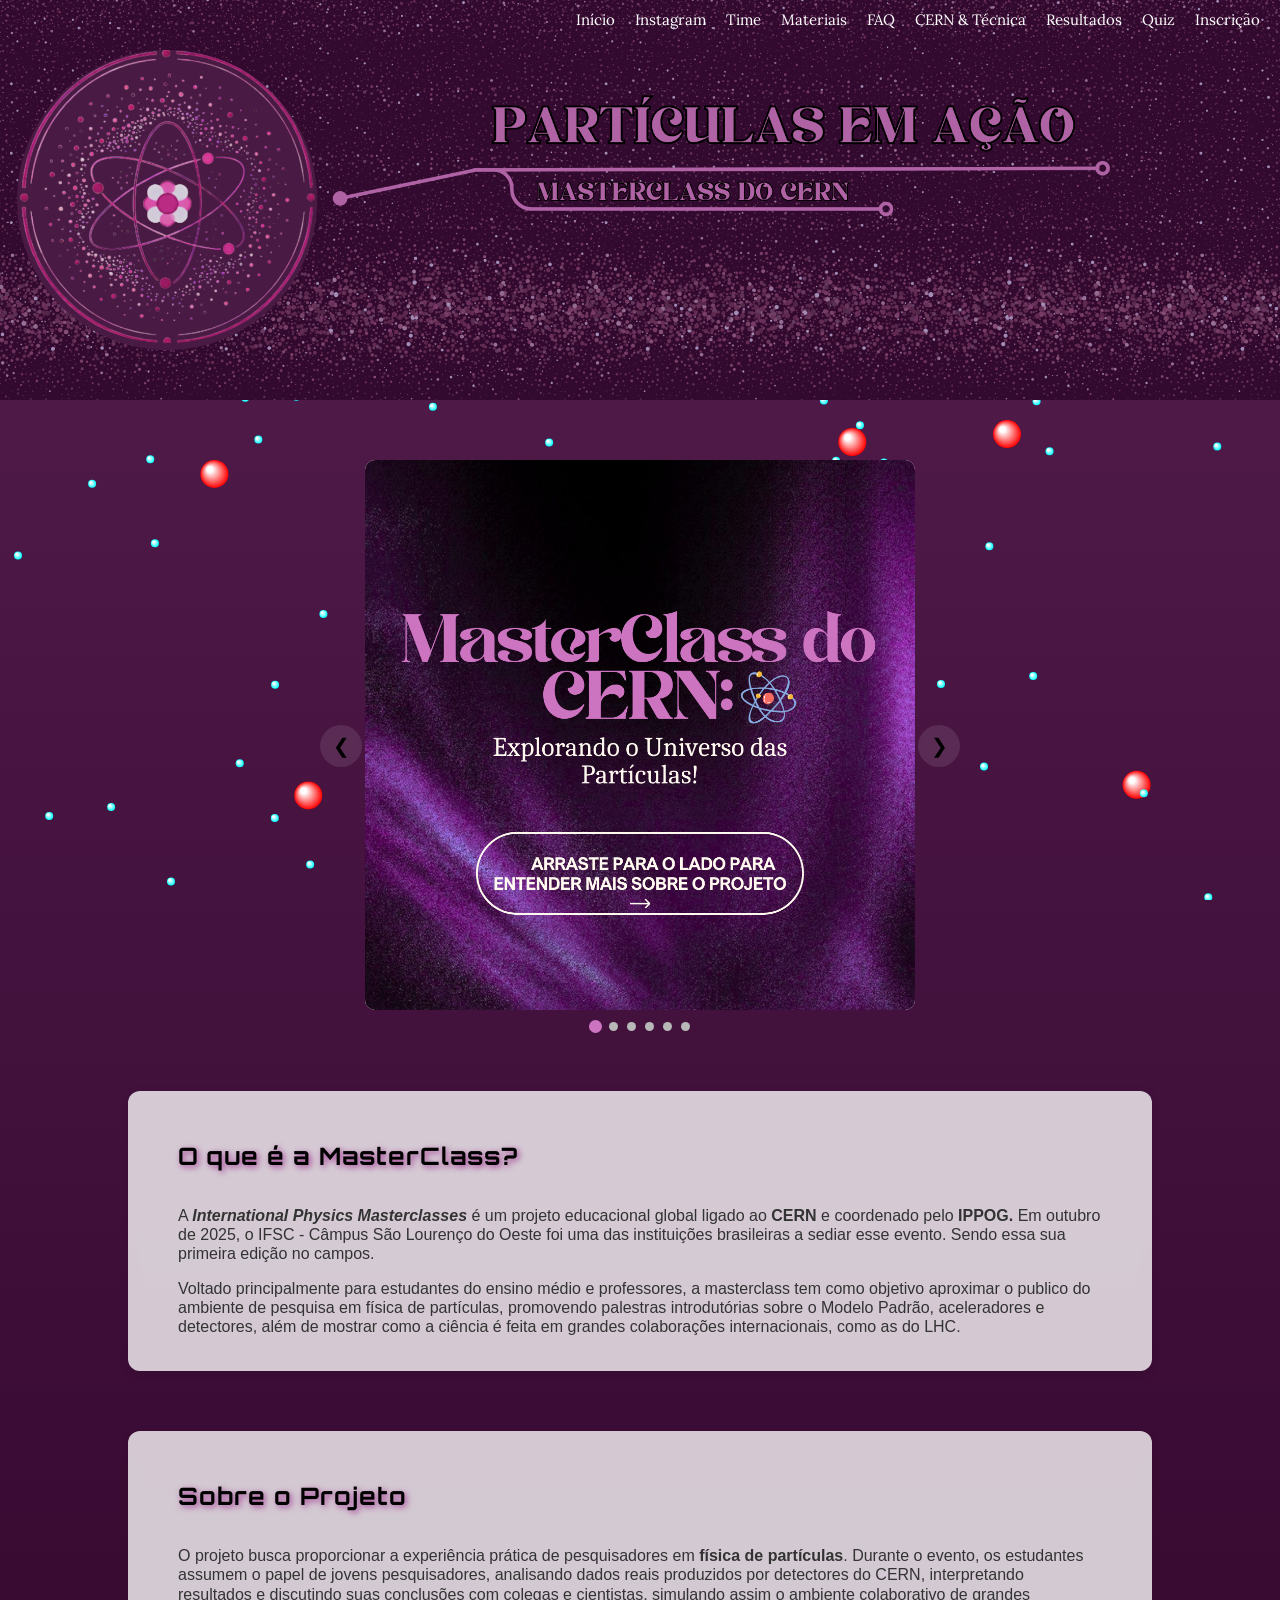
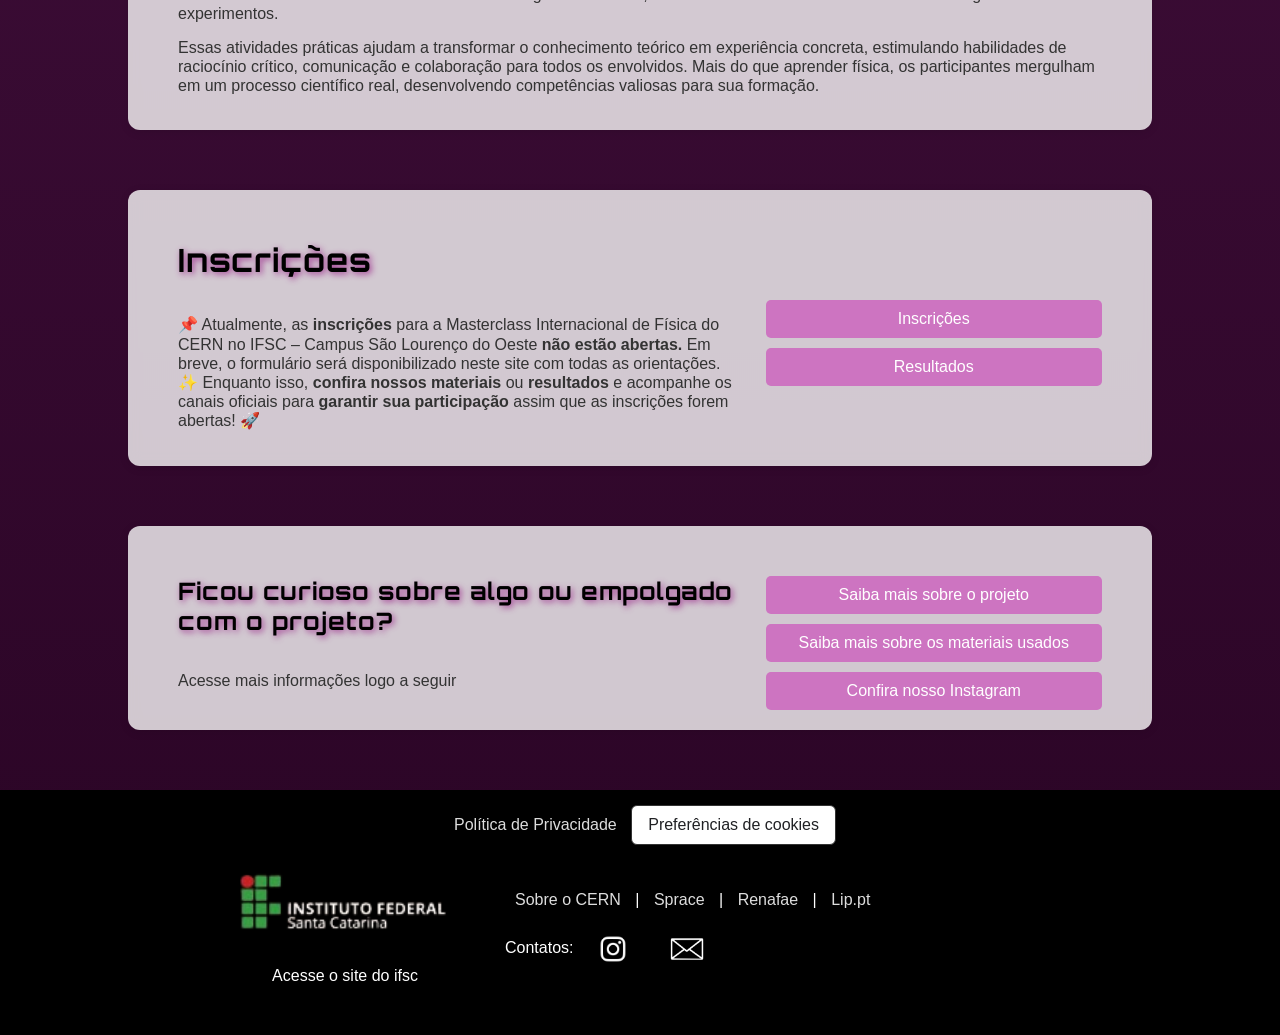
<file: index.html>
<!DOCTYPE html>
<html lang="pt-BR">
<head>
    <!-- Google tag (gtag.js) --> 
    <script async src="https://www.googletagmanager.com/gtag/js?id=G-DWQPQXCW78"></script>
    <script>
        gtag('config', 'G-DWQPQXCW78');
    </script>
    <meta charset="UTF-8">
    <meta name="viewport" content="width=device-width, initial-scale=1.0">
    <meta name="description" content="Descubra a Masterclass Internacional de Física do CERN no IFSC São Lourenço do Oeste. o projeto conta com experiências práticas em física de partículas para estudantes e professores.">
    <link
        href="https://fonts.googleapis.com/css2?family=Lora:ital,wght@0,400..700;1,400..700&display=swap"
        rel="stylesheet">
    <link rel="preconnect" href="https://fonts.googleapis.com">
    <link rel="preconnect" href="https://fonts.gstatic.com" crossorigin>
    <link
        href="https://fonts.googleapis.com/css2?family=Lora:ital,wght@0,400..700;1,400..700&family=Orbitron:wght@400..900&display=swap"
        rel="stylesheet">
    <link rel="icon" type="image/x-icon" href="imagens/icone.ico">
    <link rel="stylesheet" href="Global.css">
    <title>Projeto Masterclass SLO</title>
    <style>

        /* carrossel do inicio */ 
        .post { 
            position: relative;
            width: 100%;
            max-width: 550px;
            margin: auto;
            overflow: visible;
        }
        .post-viewport {
            overflow: hidden;
            background: white;
            border-radius: 10px;
        }
        .post-count {
            display: flex;
            transition: transform 0.5s ease-in-out;
        }
        .post-count img {
            flex: 0 0 100%;
            max-width: 100%;
            height: auto;
            object-fit: contain;
        }
        .post-indicators {
            display: flex;
            justify-content: center;
            gap: 9px;
            margin-top: 12px;
        }
        .post-indicator {
            width: 9px;
            height: 9px;
            padding: 0;
            border: 0;
            border-radius: 50%;
            background: #b8b8b8;
            cursor: pointer;
            transition: transform 0.2s ease, background-color 0.2s ease;
        }
        .post-indicator.is-active {
            background: #CD74C1;
            transform: scale(1.45);
        }
        .post-indicator:focus-visible {
            outline: 2px solid #A13A93;
            outline-offset: 3px;
        }
        .seta.esquerda {
            left: -45px;
        }
        .seta.direita {
            right: -45px;
        }
    </style>
</head>
<body data-page="home">

    <canvas id="canvas-bg"></canvas>
    <header id="header" class="transparent">
        <div class="menu-btn" id="menu-btn">
            <div></div>
            <div></div>
            <div></div>
        </div>

        <nav id="menu">
            <a href="index.html">Início</a>
            <a href="https://www.instagram.com/masterclassdocern.ifscslo/" target="_blank">Instagram</a>
            <a href="páginas/time.html">Time</a> 
            <a href="páginas/materiais.html">Materiais</a>
            <a href="páginas/extras.html#faq">FAQ</a>
            <a href="https://home.cern/" target="_blank">CERN & Técnica</a>
            <a href="páginas/resultados.html">Resultados</a> 
            <a href="páginas/quiz.html">Quiz</a>
            <a href="páginas/inscrições.html">Inscrição</a>
        </nav>
    </header>

    <div id="overlay" class="overlay"></div>
    <section id="banner" class="banner"></section> 

    <main>
        
        <div class="post">
            <button id="prev" class="seta esquerda">&#10094;</button>

            <div class="post-viewport">
                <div class="post-count">
                    <img src="imagens/post1.png" alt="post1">
                    <img src="imagens/post2.png" alt="post2">
                    <img src="imagens/post3.png" alt="post3">
                    <img src="imagens/post4.png" alt="post4">
                    <img src="imagens/post5.png" alt="post5">   
                    <img src="imagens/post6.png" alt="post6">
                </div>
            </div>

            <button id="next" class="seta direita">&#10095;</button>
            <div class="post-indicators" role="group" aria-label="Navegação dos posts"></div>
        </div>

        <!--caixa 1 -->
        <section class="faixa-branca">
            <div class="titulo-nucleo">
                <h1 class="titulos">O que é a MasterClass?</h1>
            </div>
            <p>A <strong><i>International Physics Masterclasses</i></strong> é um projeto educacional global ligado ao <strong>CERN</strong> e coordenado pelo <b>IPPOG. </b> Em outubro de 2025, o IFSC - Câmpus São Lourenço do Oeste foi uma das instituições brasileiras a sediar esse evento. Sendo essa sua primeira edição no campos. </p>
            <p>Voltado principalmente para estudantes do ensino médio e professores, a masterclass tem como objetivo aproximar o publico do ambiente de pesquisa em física de partículas, promovendo palestras introdutórias sobre o Modelo Padrão, aceleradores e detectores, além de mostrar como a ciência é feita em grandes colaborações internacionais, como as do LHC.</p>
        </section>
        <!--caixa 2 -->
        <section class="faixa-branca">
            <div class="titulo-nucleo">
                <h1 class="titulos">Sobre o Projeto</h1>
            </div>
            <p>O projeto busca proporcionar a experiência prática de pesquisadores em <b>física de partículas</b>. Durante o evento, os estudantes assumem o papel de jovens pesquisadores, analisando dados reais produzidos por detectores do CERN, interpretando resultados e discutindo suas conclusões com colegas e cientistas, simulando assim o ambiente colaborativo de grandes experimentos.</p>
            <p>Essas atividades práticas ajudam a transformar o conhecimento teórico em experiência concreta, estimulando habilidades de raciocínio crítico, comunicação e colaboração para todos os envolvidos. Mais do que aprender física, os participantes mergulham em um processo científico real, desenvolvendo competências valiosas para sua formação.</p>
        </section>
        <!--caixa 3 -->
        <div class="faixa-branca">
            <div class="conteudo-colunas">
                <div class="texto">
                    <div class="titulo-nucleo">
    
                        <h1 class="titulos">Inscrições</h1>
    
                    </div>
                        <p> 📌 Atualmente, as <strong>inscrições</strong> para a Masterclass Internacional de Física do CERN no IFSC – Campus São Lourenço do Oeste <strong> não estão abertas.</strong> Em breve, o formulário será disponibilizado neste site com todas as orientações.<br>
                        ✨ Enquanto isso,<strong> confira nossos materiais</strong> ou <strong>resultados</strong> e acompanhe os canais oficiais para <strong>garantir sua participação</strong> assim que as inscrições forem abertas! 🚀</p>
                </div>
                <div class="botoes"> 
                    <a href="páginas/inscrições.html" class="botao">Inscrições</a>
                    <a href="páginas/resultados.html" class="botao">Resultados</a>
                </div>
            </div>
        </div>
        <!--caixa 4 -->
        <div class="faixa-branca">
            <div class="conteudo-colunas">
                <div class="texto">
                    <div class="titulo-nucleo">
    
                        <h2 class="titulos">Ficou curioso sobre algo ou empolgado com o projeto?</h2>
    
                    </div>
                    <p>Acesse mais informações logo a seguir</p>
                </div>
                <div class="botoes">
                    <a href="páginas/extras.html" class="botao">Saiba mais sobre o projeto</a> 
                    <a href="páginas/materiais.html" class="botao">Saiba mais sobre os materiais usados</a>
                    <a href="https://www.instagram.com/masterclassdocern.ifscslo/" class="botao">Confira nosso Instagram</a>
                </div>
            </div>
        </div>
    </main>
    <div id="cookie-banner" class="cookie-banner" role="dialog"
        aria-label="Preferências de privacidade" hidden>
    <div class="cookie-content">
        <strong>Privacidade e cookies</strong>
        <p>
            Utilizamos o Google Analytics para entender como o site é acessado
            e melhorar nossos conteúdos. O Analytics só será ativado se você
            aceitar. Consulte nossa
        <a href="/privacidade/">Política de Privacidade</a>.
        </p>
        <div class="cookie-actions">
            <button id="accept-cookies" type="button">
                Aceitar
            </button>
            <button id="reject-cookies" type="button">
                Rejeitar
            </button>
        </div>
    </div>
    </div>

    <footer>
        <a href="/privacidade/">Política de Privacidade</a>
        <button id="cookie-settings" type="button">
            Preferências de cookies
        </button>
        <div class="container-footer">
            <div class="coluna-esquerda-footer">
                <a href="https://www.ifsc.edu.br/en/web/campus-sao-lourenco-do-oeste" target="_blank">
                    <img src="imagens/logo_ifsc.png" alt="logo ifsc">
                </a>
                <p>Acesse o site do ifsc</p>
            </div>
            <div class="coluna-direita-footer">
                <p>
                    <a href="https://home.cern/" target="_blank">Sobre o CERN</a>
                    <span>|</span> 
                    <a href="https://sprace.org.br/" target="_blank">Sprace</a>
                    <span>|</span>
                    <a href="https://renafae.cbpf.br/" target="_blank">Renafae</a>
                    <span>|</span>
                    <a href="https://www.lip.pt/" target="_blank">Lip.pt</a>
                </p>
                <div class="texto-footer">
                    <p>Contatos:
                         <a href="https://www.instagram.com/masterclassdocern.ifscslo/" target="_blank">
                            <img src="imagens/logo_insta.png" alt="instagram" style="vertical-align: middle; width: 50px;">
                        </a> 
                        <a href="mailto:projetomasterclass.slo@gmail.com" target="_blank">
                            <img src="imagens/icone_email.png" alt="e-mail" style="vertical-align: middle; width: 50px;">
                        </a>
                    </p>

                </div>
            </div>
        </div>
    </footer>

    <script type="module" src="base.js"></script>

</body>

</html>
</file>
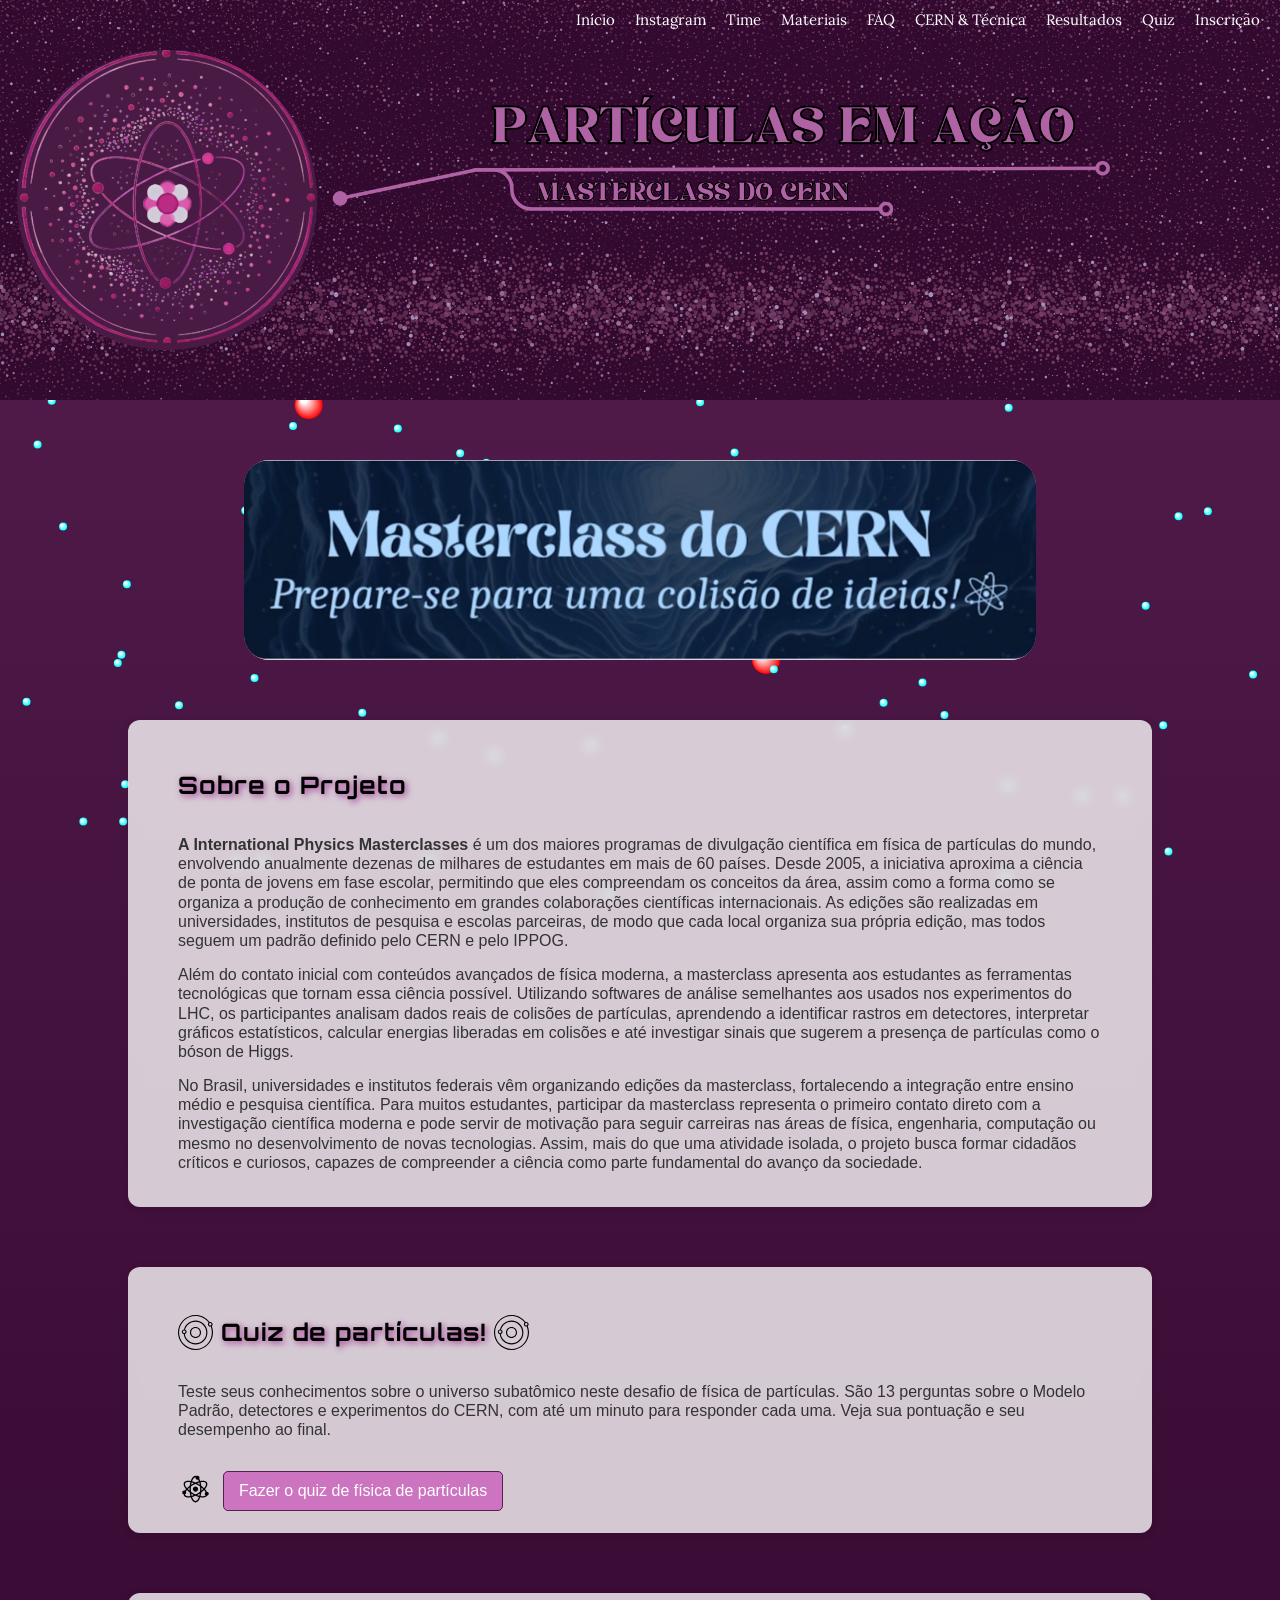
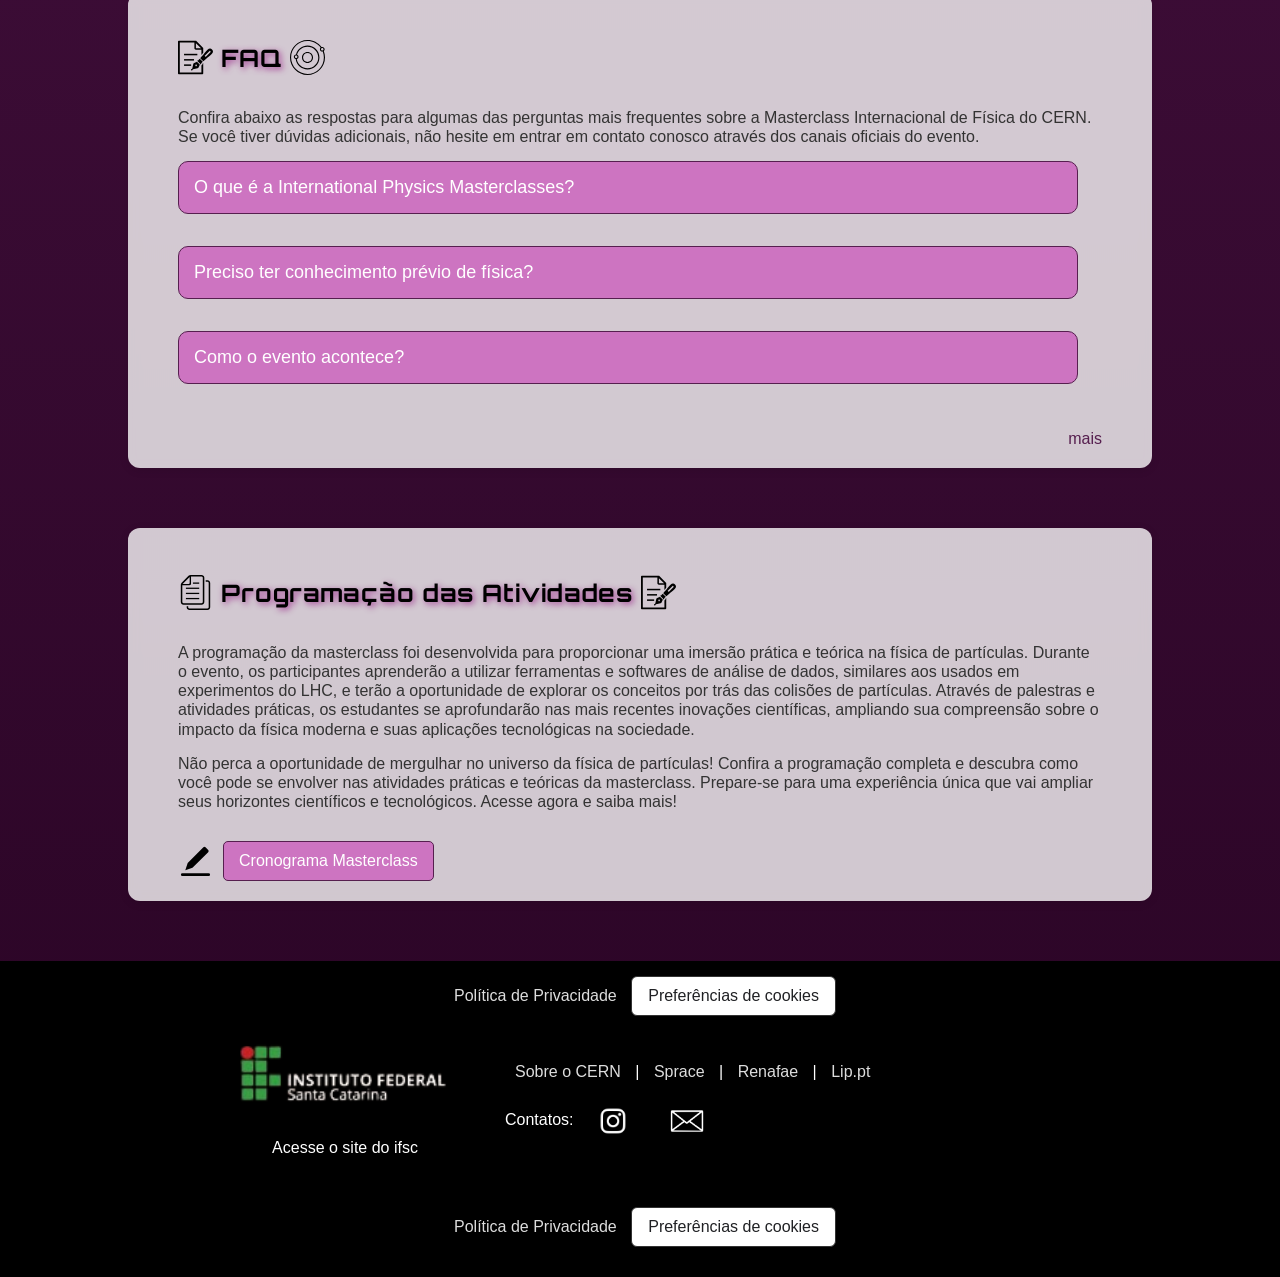
<file: páginas/extras.html>
<!DOCTYPE html>
<html lang="pt-BR">
<head>
    <!-- Google tag (gtag.js) -->
    <script async src="https://www.googletagmanager.com/gtag/js?id=G-DWQPQXCW78"></script>
    <script>
        gtag('config', 'G-DWQPQXCW78');
    </script>
    <meta charset="UTF-8">
    <meta name="viewport" content="width=device-width, initial-scale=1.0">
    <meta name="description" content="Saiba mais sobre a Masterclass Internacional de Física do CERN. Programa global de divulgação científica em física de partículas para estudantes e jovens.">
    <link
    href="https://fonts.googleapis.com/css2?family=Lora:ital,wght@0,400..700;1,400..700&display=swap"
    rel="stylesheet">
    <link rel="preconnect" href="https://fonts.googleapis.com">
    <link rel="preconnect" href="https://fonts.gstatic.com" crossorigin>
    <link
        href="https://fonts.googleapis.com/css2?family=Lora:ital,wght@0,400..700;1,400..700&family=Orbitron:wght@400..900&display=swap"
        rel="stylesheet">
    <link rel="icon" type="image/x-icon" href="../imagens/icone.ico">
    <link rel="stylesheet" href="/Global.css">
    <title>Informações adicionais</title>

    <style>
        .accordion, .accordion-content {
            margin-left: 0;
        }
        .texto {
            color: #3082a1;
            font-family: "Lora", serif;
            -webkit-text-stroke-color: black;
            -webkit-text-stroke-width: 100%; 
        }
        #faq .faq-extra {
            display: grid;
            grid-template-rows: 0fr;
            opacity: 0;
            transition: grid-template-rows 0.4s ease, opacity 0.25s ease;
        }

        #faq.faq-expanded .faq-extra {
            grid-template-rows: 1fr;
            opacity: 1;
        }

        #faq .faq-extra-inner {
            min-height: 0;
            overflow: hidden;
        }
        #faq .faq-toggle {
            display: block;
            margin: 14px 0 0 auto;
            border: 0;
            background: transparent; 
            color: #561F4F;
            cursor: pointer;
            font: inherit;
            text-align: right;
        }
    </style>
</head>

<body data-page="extras">
    <canvas id="canvas-bg"></canvas>
    <header id="header" class="transparent">
        <div class="menu-btn" id="menu-btn">
            <div></div>
            <div></div>
            <div></div>
        </div>

        <nav id="menu">
            <a href="../index.html">Início</a>
            <a href="https://www.instagram.com/masterclassdocern.ifscslo/" target="_blank">Instagram</a>
            <a href="../páginas/time.html">Time</a>
            <a href="../páginas/materiais.html">Materiais</a>
            <a href="../páginas/extras.html#faq">FAQ</a>
            <a href="https://home.cern/" target="_blank">CERN & Técnica</a>
            <a href="../páginas/resultados.html">Resultados</a>
            <a href="quiz.html">Quiz</a>
            <a href="../páginas/inscrições.html">Inscrição</a>
        </nav>
    </header>

    <div id="overlay" class="overlay"></div>
    <section id="banner"></section>  

    <main>
        <section class="banner-2"> <img src="../imagens/banner_insc.png" alt="Banner menor abaixo do principal, Masterclass do CERN, prepare-se para uma colisão de ideias"> 
        </section>
        <section class="faixa-branca">
            <div class="titulo-nucleo">
                <h1 class="titulos">Sobre o Projeto</h1>
            </div>
            <p><b>A International Physics Masterclasses</b> é um dos maiores programas de divulgação científica em física de partículas do mundo, envolvendo anualmente dezenas de milhares de estudantes em mais de 60 países. Desde 2005, a iniciativa aproxima a ciência de ponta de jovens em fase escolar, permitindo que eles compreendam os conceitos da área, assim como a forma como se organiza a produção de conhecimento em grandes colaborações científicas internacionais. As edições são realizadas em universidades, institutos de pesquisa e escolas parceiras, de modo que cada local organiza sua própria edição, mas todos seguem um padrão definido pelo CERN e pelo IPPOG.</p>
            <p>Além do contato inicial com conteúdos avançados de física moderna, a masterclass apresenta aos estudantes as ferramentas tecnológicas que tornam essa ciência possível. Utilizando softwares de análise semelhantes aos usados nos experimentos do LHC, os participantes analisam dados reais de colisões de partículas, aprendendo a identificar rastros em detectores, interpretar gráficos estatísticos, calcular energias liberadas em colisões e até investigar sinais que sugerem a presença de partículas como o bóson de Higgs.</p>
            <p> No Brasil, universidades e institutos federais vêm organizando edições da masterclass, fortalecendo a integração entre ensino médio e pesquisa científica. Para muitos estudantes, participar da masterclass representa o primeiro contato direto com a investigação científica moderna e pode servir de motivação para seguir carreiras nas áreas de física, engenharia, computação ou mesmo no desenvolvimento de novas tecnologias. Assim, mais do que uma atividade isolada, o projeto busca formar cidadãos críticos e curiosos, capazes de compreender a ciência como parte fundamental do avanço da sociedade.</p>
        </section>

        <section class="faixa-branca">
            <div class="titulo-nucleo">
                <img src="../imagens/orbita.svg" alt="ícone de uma órbita de elétron">
                <h1 class="titulos">Quiz de partículas!</h1>
                <img src="../imagens/orbita.svg" alt="ícone de uma órbita de elétron">
            </div> 
                <p>Teste seus conhecimentos sobre o universo subatômico neste desafio de física de partículas. São 13 perguntas sobre o Modelo Padrão, detectores e experimentos do CERN, com até um minuto para responder cada uma. Veja sua pontuação e seu desempenho ao final.</p>
            <div class="links">
                <div class="botao-svg">
                    <img src="../imagens/nucleo.svg" alt="ícone de um átomo" style="width: 35px;">
                    <a href="quiz.html" class="link">Fazer o quiz de física de partículas</a>
                </div>
            </div>
        </section>

        <section id="faq" class="faixa-branca">
            <div class="titulo-nucleo">
                <img src="../imagens/inscrições2.svg" alt="ícone de um papel com escrita">
                <h1 class="titulos">FAQ</h1>
                <img src="../imagens/orbita.svg" alt="ícone de um papel com escrita">
            </div>
            <p>Confira abaixo as respostas para algumas das perguntas mais frequentes sobre a Masterclass Internacional de Física do CERN. Se você tiver dúvidas adicionais, não hesite em entrar em contato conosco através dos canais oficiais do evento.</p>              
            <div class="accordion">
                <button class="accordion-btn" type="button">
                    O que é a International Physics Masterclasses?
                </button>
                <div class="accordion-content">
                    <p>
                        É um projeto educacional internacional que aproxima estudantes do ensino médio e professores da física de partículas. Por meio de palestras e atividades práticas, os participantes conhecem conceitos fundamentais da área e têm contato com dados produzidos em experimentos reais de física de altas energias.
                    </p>
                </div>

                <button class="accordion-btn" type="button">
                    Preciso ter conhecimento prévio de física?
                </button>
                <div class="accordion-content">
                    <p>
                        Não. As atividades apresentam os conceitos necessários ao longo do evento.
                    </p>
                </div>
                <button class="accordion-btn" type="button">
                    Como o evento acontece?
                </button>
                <div class="accordion-content">
                    <p>
                        ele acontece durante dois dias, com atividades distribuidas ao longo desse periodo. Elas podem ser conferidas de maneira especifica na programação do evento.
                    </p>
                </div>
                <div class="faq-extra">
                    <div class="faq-extra-inner">
                        <button class="accordion-btn" type="button">
                            Como o Cern se vincula ao evento?
                        </button>
                        <div class="accordion-content">
                            <p>
                                O CERN é um dos principais centros mundiais de pesquisa em física de partículas e abriga o Grande Colisor de Hádrons (LHC). O projeto permite que os participantes explorem dados relacionados a experimentos desse campo de pesquisa e conheçam um pouco da ciência desenvolvida nesses ambientes.
                            </p>
                        </div>
                    </div>
                </div>
                <div class="faq-extra">
                    <div class="faq-extra-inner">
                        <button class="accordion-btn faq-extra" type="button">
                            O que os participantes fazem durante a Masterclass?
                        </button>
                        <div class="accordion-content">
                            <p>
                                Os participantes acompanham apresentações introdutórias, aprendem sobre aceleradores e detectores de partículas e realizam atividades de análise de dados. Ao final, podem interpretar resultados e discutir suas conclusões, vivenciando etapas semelhantes às de uma investigação científica.
                            </p>
                        </div>
                    </div>
                </div>
                <div class="faq-extra">
                    <div class="faq-extra-inner">
                        <button class="accordion-btn faq-extra" type="button">
                            Quem pode participar do evento?
                        </button>
                        <div class="accordion-content">
                            <p>
                                O projeto é voltado principalmente para estudantes do ensino médio e professores, mas também é aberto para qualquer interessados, basta se inscrever.
                            </p>
                        </div>
                    </div>
                </div>
                <div class="faq-extra">
                    <div class="faq-extra-inner">
                        <button class="accordion-btn faq-extra" type="button">
                            Como faço minha inscrição?
                        </button>
                        <div class="accordion-content">
                            <p>
                            As informações e orientações de inscrição são divulgadas neste site quando um novo período de inscrições é aberto. Também é possível acompanhar os canais oficiais do projeto para receber atualizações sobre as próximas edições.
                            </p>
                        </div>
                    </div>
                </div>
            </div>
            <button class="faq-toggle" type="button" aria-expanded="false">mais</button>
    </section>

        <section class="faixa-branca">
            <div class="titulo-nucleo">
                <img src="../imagens/inscrições1.svg" alt="ícone de um papel com escrita">
                <h1 class="titulos">Programação das Atividades</h1>
                <img src="../imagens/inscrições2.svg" alt="ícone de um papel com escrita">
            </div> 
            <p>  
                A programação da masterclass foi desenvolvida para proporcionar uma imersão prática e teórica na física de partículas. Durante o evento, os participantes aprenderão a utilizar ferramentas e softwares de análise de dados, similares aos usados em experimentos do LHC, e terão a oportunidade de explorar os conceitos por trás das colisões de partículas. Através de palestras e atividades práticas, os estudantes se aprofundarão nas mais recentes inovações científicas, ampliando sua compreensão sobre o impacto da física moderna e suas aplicações tecnológicas na sociedade.
            </p>
            
            <p> 
                Não perca a oportunidade de mergulhar no universo da física de partículas!
                Confira a programação completa e descubra como você pode se envolver nas atividades práticas e teóricas da masterclass. Prepare-se para uma experiência única que vai ampliar seus horizontes científicos e tecnológicos. Acesse agora e saiba mais!
            </p>
            <div class="links">
                <div class="botao-svg">
                    <img src="../imagens/escrevendo.svg" alt="ícone de uma mão escrevendo" style="width: 35px;">
                    <a href="https://indico.global/event/15965/timetable/#20251028" class="link" target="_blank"> Cronograma Masterclass</a>
                </div>
            </div>
        </section>
    </main>
    <div id="cookie-banner" class="cookie-banner" role="dialog"
        aria-label="Preferências de privacidade" hidden>
    <div class="cookie-content">
        <strong>Privacidade e cookies</strong>
        <p>
            Utilizamos o Google Analytics para entender como o site é acessado
            e melhorar nossos conteúdos. O Analytics só será ativado se você
            aceitar. Consulte nossa
        <a href="/privacidade/">Política de Privacidade</a>.
        </p>
        <div class="cookie-actions">
            <button id="accept-cookies" type="button">
                Aceitar
            </button>
            <button id="reject-cookies" type="button">
                Rejeitar
            </button>
        </div>
    </div>
    </div>

    <footer>
        <a href="/privacidade/">Política de Privacidade</a>
        <button id="cookie-settings" type="button">
            Preferências de cookies
        </button>
        <div class="container-footer">
            <div class="coluna-esquerda-footer">
                <a href="https://www.ifsc.edu.br/en/web/campus-sao-lourenco-do-oeste" target="_blank">
                    <img src="../imagens/logo_ifsc.png" alt="logo do instituto federal de santa catarina">
                </a>
                <p>Acesse o site do ifsc</p>
            </div>
            <div class="coluna-direita-footer">
                <p>
                    <a href="https://home.cern/" target="_blank">Sobre o CERN</a>
                    <span>|</span> 
                    <a href="https://sprace.org.br/" target="_blank">Sprace</a>
                    <span>|</span>
                    <a href="https://renafae.cbpf.br/" target="_blank">Renafae</a>
                    <span>|</span>
                    <a href="https://www.lip.pt/" target="_blank">Lip.pt</a>
                </p>
                <div class="texto-footer">
                    <p>Contatos: 
                        <a href="https://www.instagram.com/masterclassdocern.ifscslo/" target="_blank">
                            <img src="../imagens/logo_insta.png" alt="Logo do Instagram" width="50px" height="50px" style="vertical-align: middle; width: 50px;">
                        </a> 
                        <a href="mailto:projetomasterclass.slo@gmail.com" target="_blank">
                            <img src="../imagens/icone_email.png" alt="e-mail" style="vertical-align: middle; width: 50px;">
                        </a>
                    </p>
                </div>
            </div>
        </div>   
        <div id="cookie-banner" class="cookie-banner" role="dialog"
        aria-label="Preferências de privacidade" hidden>
    <div class="cookie-content">
        <strong>Privacidade e cookies</strong>
        <p>
            Utilizamos o Google Analytics para entender como o site é acessado
            e melhorar nossos conteúdos. O Analytics só será ativado se você
            aceitar. Consulte nossa
        <a href="/privacidade/">Política de Privacidade</a>.
        </p>
        <div class="cookie-actions">
            <button id="accept-cookies" type="button">
                Aceitar
            </button>
            <button id="reject-cookies" type="button">
                Rejeitar
            </button>
        </div>
    </div>
    </div>

    <footer>
        <a href="/privacidade/">Política de Privacidade</a>
        <button id="cookie-settings" type="button">
            Preferências de cookies
        </button>
    <script type="module" src="../base.js"></script>

</body>  
</html>
</file>
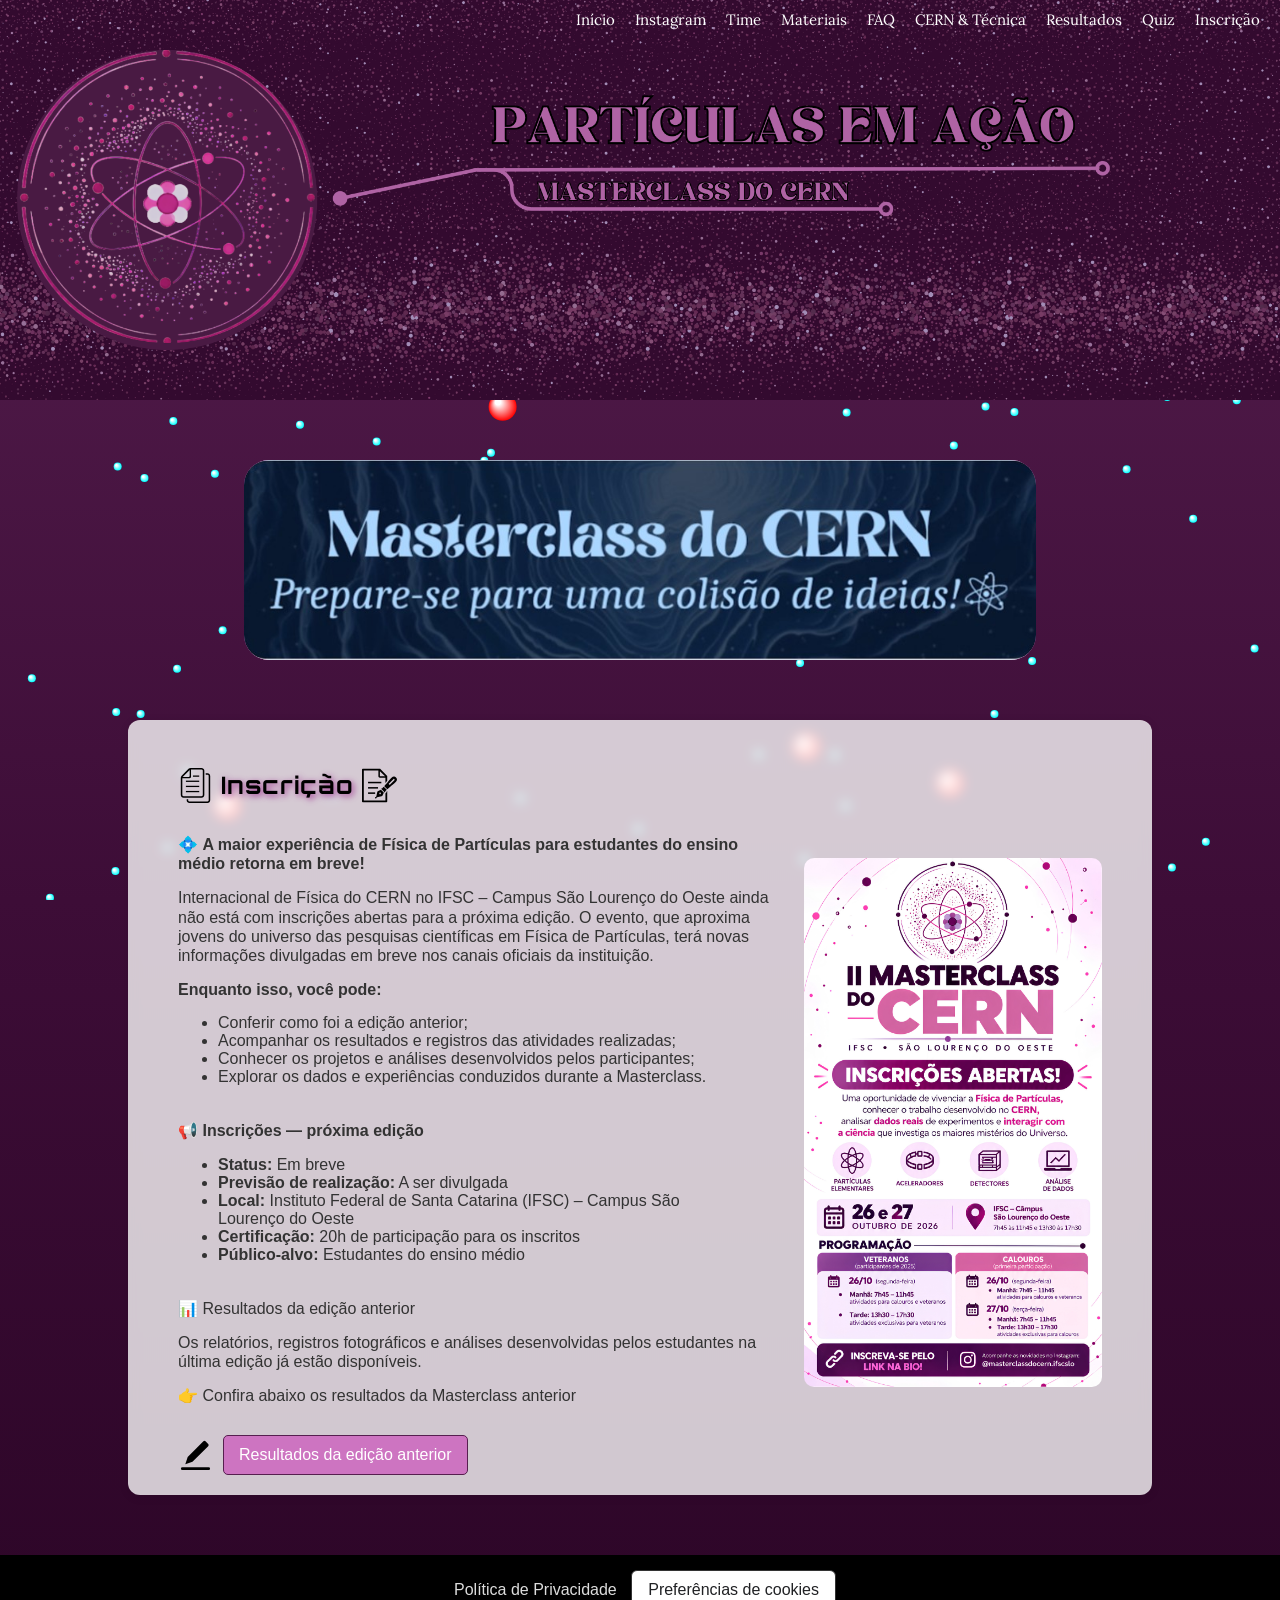
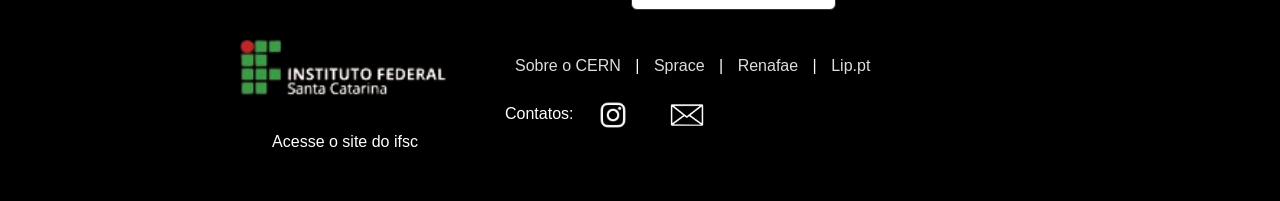
<file: páginas/inscrições.html>
<!DOCTYPE html>
<html lang="pt-BR">
<head>  
    <!-- Google tag (gtag.js) -->
    <script async src="https://www.googletagmanager.com/gtag/js?id=G-DWQPQXCW78"></script>
    <script>
        gtag('config', 'G-DWQPQXCW78');
    </script> 
    <meta charset="UTF-8">
    <meta name="viewport" content="width=device-width, initial-scale=1.0">
    <meta name="description" content="Aqui você encontra as principais informações sobre a inscrição para a Masterclass do CERN no IFSC de SLO. Saiba como participar, os requisitos e o processo de inscrição para estudantes do ensino médio.">
    <link
        href="https://fonts.googleapis.com/css2?family=Lora:ital,wght@0,400..700;1,400..700&display=swap"
        rel="stylesheet">
    <link rel="preconnect" href="https://fonts.googleapis.com">
    <link rel="preconnect" href="https://fonts.gstatic.com" crossorigin>
    <link
        href="https://fonts.googleapis.com/css2?family=Lora:ital,wght@0,400..700;1,400..700&family=Orbitron:wght@400..900&display=swap"
        rel="stylesheet">
    <link rel="icon" type="image/x-icon" href="../imagens/icone.ico">
    <link rel="stylesheet" href="/Global.css">
    <title>Inscrição</title>

    <style>
        .conteudo-inscricao {
            display: flex;
            flex-direction: row;
            gap: 30px;
        }
        .texto-inscricao {
            flex: 2;
        }
        .imagem-inscricao {
            flex: 1;
            display: flex;
            justify-content: center;
            align-items: center;
        }
        .imagem-inscricao img {
            max-width: 100%;
            width: 400px;
            height: auto;
            border-radius: 10px;
        }

        @media (max-width: 768px) {
            .conteudo-inscricao {
                flex-direction: column;
            }
            .imagem-inscricao img {
                width: 100%;
            }
            .texto-inscricao {
                padding: 0px 0px 10px;
            }
            .espaçamento{
                padding: 0px 30px 10px;
            }
        }
    </style>
</head>

<body data-page="inscrições">
    <canvas id="canvas-bg"></canvas>
    <header id="header" class="transparent">
        <div class="menu-btn" id="menu-btn">
            <div></div>
            <div></div>
            <div></div>
        </div>

        <nav id="menu">
            <a href="../index.html">Início</a>
            <a href="https://www.instagram.com/masterclassdocern.ifscslo/" target="_blank">Instagram</a>
            <a href="../páginas/time.html">Time</a>
            <a href="../páginas/materiais.html">Materiais</a>
            <a href="../páginas/extras.html#faq">FAQ</a>
            <a href="https://home.cern/" target="_blank">CERN & Técnica</a>
            <a href="../páginas/resultados.html">Resultados</a>
            <a href="quiz.html">Quiz</a>
            <a href="../páginas/inscrições.html">Inscrição</a>
        </nav>
    </header>

    <div id="overlay" class="overlay"></div>

    <section id="banner"></section>  

    <main>
        <section class="banner-2"> <img src="../imagens/banner_insc.png" alt="Banner menor abaixo do principal, Masterclass do CERN, prepare-se para uma colisão de ideias"> 
        </section>
        <section class="faixa-branca" id="info-inscrição">
            <div class="conteudo-inscricao">
                <div class="texto-inscricao">
                    <div class="titulo-nucleo">
                        <img src="../imagens/inscrições1.svg" alt="ícone de uma mão escrevendo">
                        <h1 class="titulos">Inscrição</h1>
                        <img src="../imagens/inscrições2.svg" alt="ícone de uma mão escrevendo">
                    </div>
                    <p>💠 <strong>A maior experiência de Física de Partículas para estudantes do ensino médio retorna em breve!</strong></p>

                    <p> Internacional de Física do CERN no IFSC – Campus São Lourenço do Oeste ainda não está com inscrições abertas para a próxima edição. O evento, que aproxima jovens do universo das pesquisas científicas em Física de Partículas, terá novas informações divulgadas em breve nos canais oficiais da instituição.</p>

                    <p><strong>Enquanto isso, você pode:</strong></p>
                    <ul class="espaçamento">
                    <li>Conferir como foi a edição anterior;</li>
                    <li>Acompanhar os resultados e registros das atividades realizadas;</li>
                    <li>Conhecer os projetos e análises desenvolvidos pelos participantes;</li>
                    <li>Explorar os dados e experiências conduzidos durante a Masterclass.</li>
                    </ul>

                    <p>📢 <strong>Inscrições — próxima edição</strong></p>

                    <ul class="espaçamento">
                    <li><strong>Status:</strong> Em breve</li>
                    <li><strong>Previsão de realização:</strong> A ser divulgada</li>
                    <li><strong>Local:</strong> Instituto Federal de Santa Catarina (IFSC) – Campus São Lourenço do Oeste</li>
                    <li><strong>Certificação:</strong> 20h de participação para os inscritos</li>
                    <li><strong>Público-alvo:</strong> Estudantes do ensino médio</li>
                    </ul>
                    <p>📊 Resultados da edição anterior</p>
                    <p> Os relatórios, registros fotográficos e análises desenvolvidas pelos estudantes na última edição já estão disponíveis.</p>
                    <p>👉 Confira abaixo os resultados da Masterclass anterior</p>

                    <div class="links">
                        <div class="botao-svg">
                            <img src="../imagens/escrevendo.svg" alt="ícone de um lápis escrevendo" style="width: 35px;">
                            <a href="../páginas/resultados.html" class="link">Resultados da edição anterior</a>
                        </div>
                    </div>
                </div>

                <div class="imagem-inscricao">
                    <img src="../imagens/arte_inscrição.png" alt="Arte de inscrição, A maior experiência de Física de Partículas para estudantes do ensino médio. Inscrição em breve!">
                </div>
            </div>
        </section>              
    </main>
    <div id="cookie-banner" class="cookie-banner" role="dialog"
        aria-label="Preferências de privacidade" hidden>
    <div class="cookie-content">
        <strong>Privacidade e cookies</strong>
        <p>
            Utilizamos o Google Analytics para entender como o site é acessado
            e melhorar nossos conteúdos. O Analytics só será ativado se você
            aceitar. Consulte nossa
        <a href="/privacidade/">Política de Privacidade</a>.
        </p>
        <div class="cookie-actions">
            <button id="accept-cookies" type="button">
                Aceitar
            </button>
            <button id="reject-cookies" type="button">
                Rejeitar
            </button>
        </div>
    </div>
    </div>

    <footer>
        <a href="/privacidade/">Política de Privacidade</a>
        <button id="cookie-settings" type="button">
            Preferências de cookies
        </button>
        <div class="container-footer">
            <div class="coluna-esquerda-footer">
                <a href="https://www.ifsc.edu.br/en/web/campus-sao-lourenco-do-oeste" target="_blank">
                    <img src="../imagens/logo_ifsc.png" alt="logo ifsc">
                </a>
                <p>Acesse o site do ifsc</p>
                    
            </div>
            <div class="coluna-direita-footer">
                <p>
                    <a href="https://home.cern/" target="_blank">Sobre o CERN</a>
                    <span>|</span> 
                    <a href="https://sprace.org.br/" target="_blank">Sprace</a>
                    <span>|</span>
                    <a href="https://renafae.cbpf.br/" target="_blank">Renafae</a>
                    <span>|</span>
                    <a href="https://www.lip.pt/" target="_blank">Lip.pt</a>
                </p>
                <div class="texto-footer">
                    <p>Contatos: 
                        <a href="https://www.instagram.com/masterclassdocern.ifscslo/" target="_blank">
                            <img src="../imagens/logo_insta.png" alt="instagram" width="50px" height="50px" style="vertical-align: middle; width: 50px;">
                        </a> 
                        <a href="mailto:projetomasterclass.slo@gmail.com" target="_blank">
                            <img src="../imagens/icone_email.png" alt="e-mail" style="vertical-align: middle; width: 50px;">
                        </a>
                    </p>
                </div>
            </div>
        </div>   
    </footer>
    <script type="module" src="../base.js"></script>

</body>
</html>
</file>
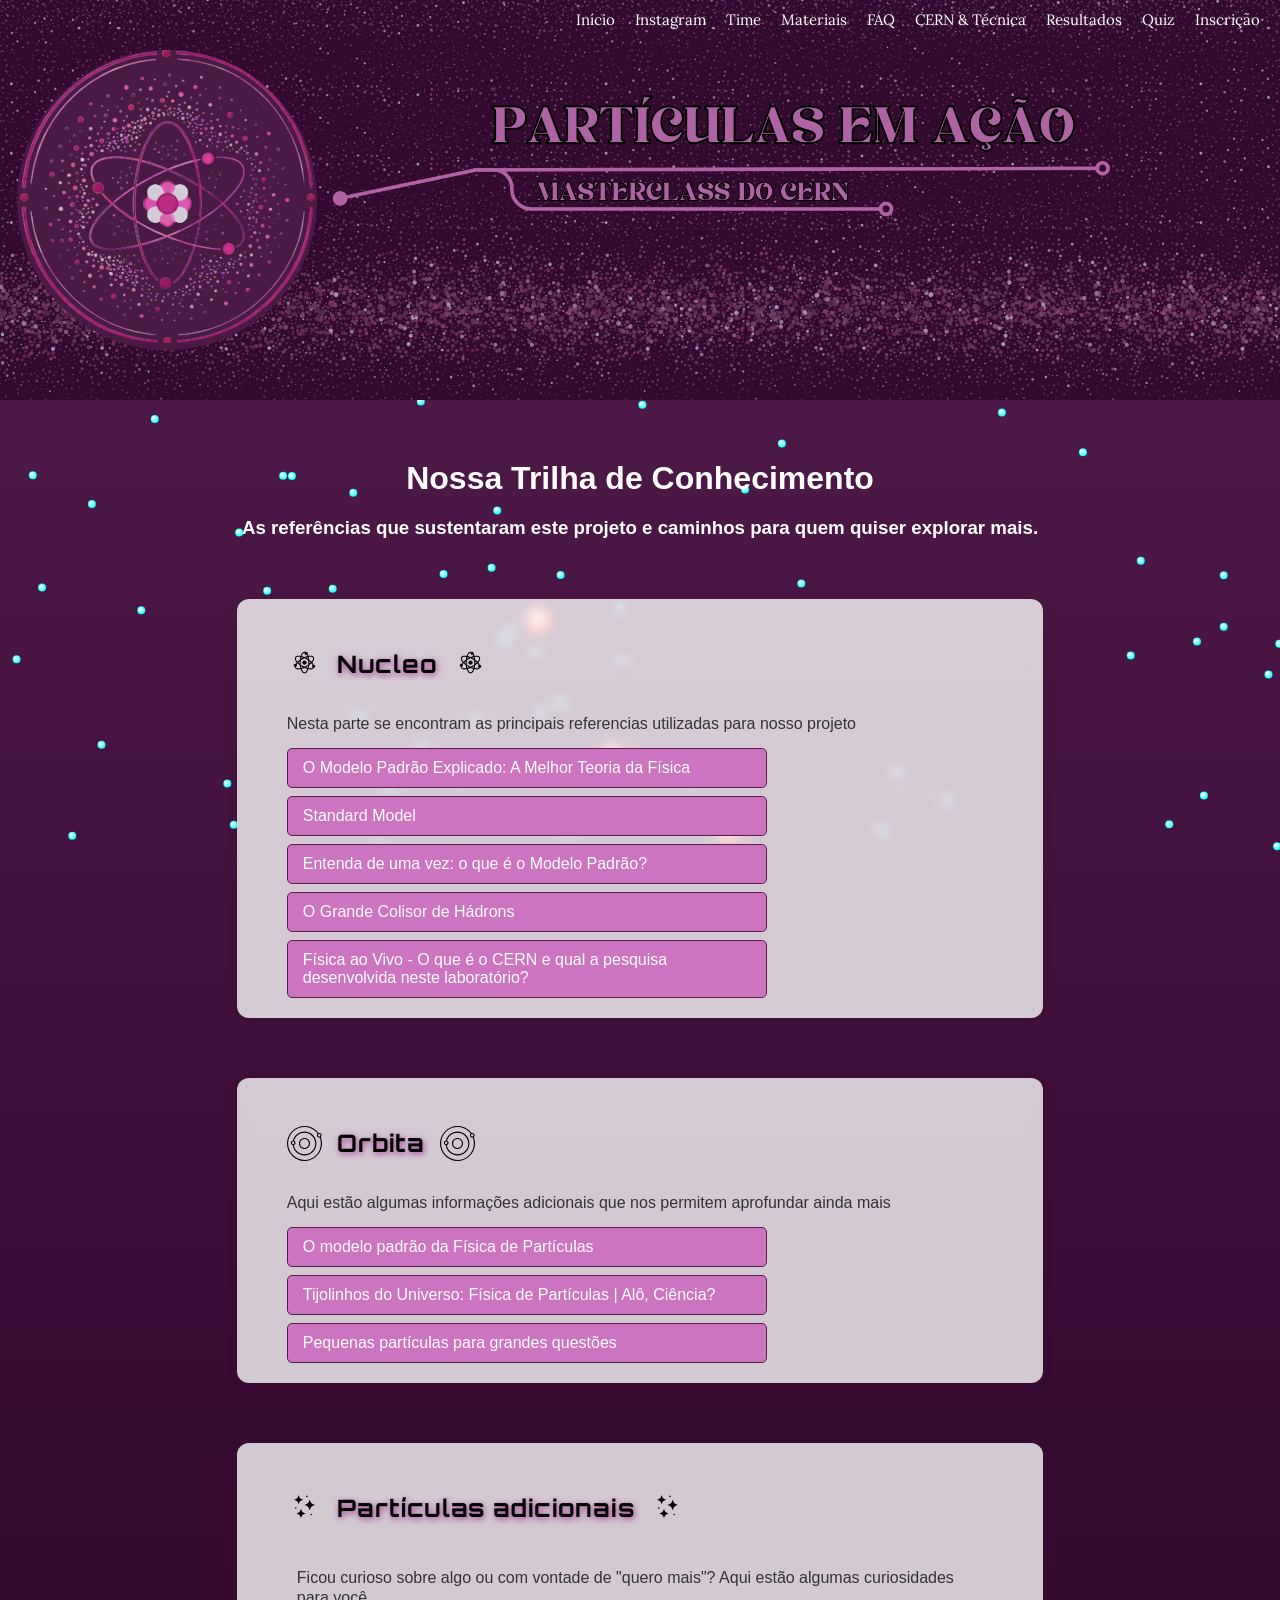
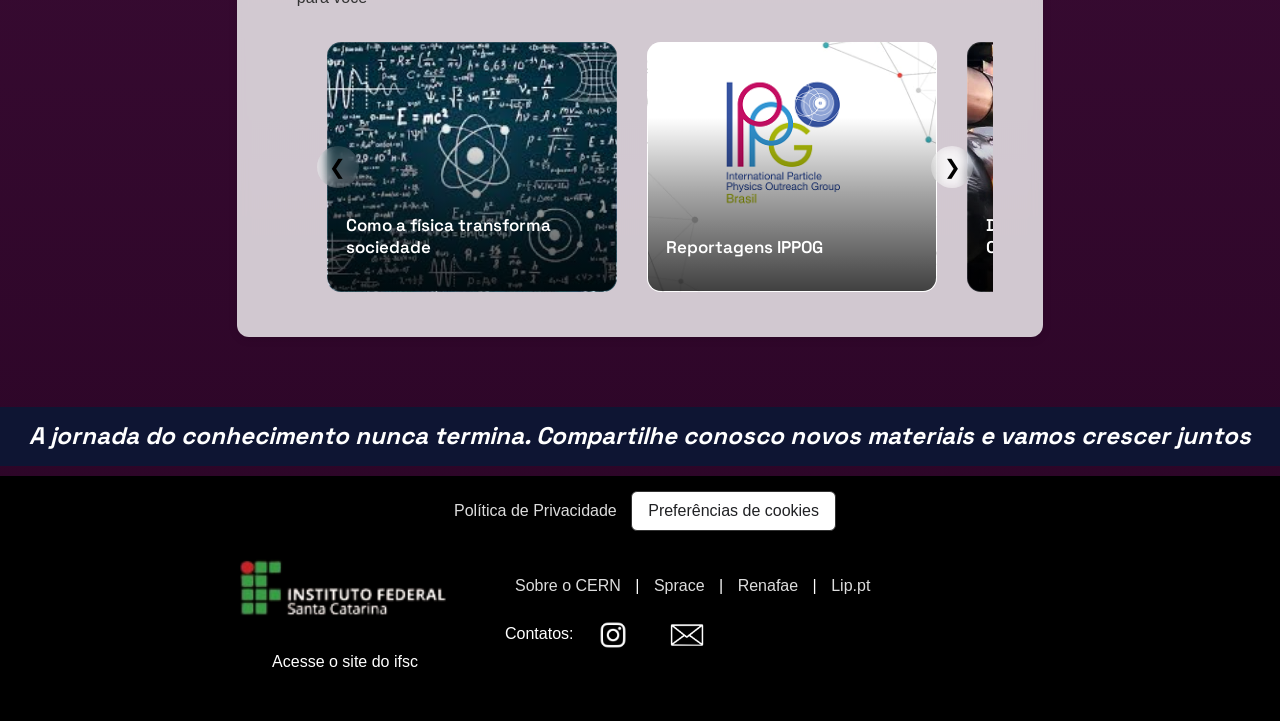
<file: páginas/materiais.html>
<!DOCTYPE html>
<html lang="pt-BR">

<head>   
    <!-- Google tag (gtag.js) -->
    <script async src="https://www.googletagmanager.com/gtag/js?id=G-DWQPQXCW78"></script>
    <script>
        gtag('config', 'G-DWQPQXCW78');
    </script>
    <meta charset="UTF-8">
    <meta name="viewport" content="width=device-width, initial-scale=1.0">
    <meta name="description" content="Explore os materiais usados na Masterclass Internacional de Física do CERN. Recursos e referências para estudos em física de partículas e se prepare para o evento.">
    <link href="https://fonts.googleapis.com/css2?family=Lora:ital,wght@0,400..700;1,400..700&family=Orbitron:wght@400..900&display=swap" rel="stylesheet">
    <link rel="preconnect" href="https://fonts.googleapis.com">
    <link rel="preconnect" href="https://fonts.gstatic.com" crossorigin>
    <link href="https://fonts.googleapis.com/css2?family=Space+Grotesk:wght@300..700&display=swap" rel="stylesheet">
    <link rel="icon" type="image/x-icon" href="../imagens/icone.ico">
    <link rel="stylesheet" href="/Global.css">
    <title>Materiais</title>
    <style>
        @media (min-width: 768px){
            .faixa-branca{
                max-width: 63%;     
            }
        }
        .carrossel-seta {
            position: relative;
            width: 100%;
            max-width: 1100px;
            margin: 20px auto;
            padding-left: 40px;
            box-sizing: border-box;
            overflow: visible;
        }
        .carrossel-container {
            position: relative;
            width: 100%;
            max-width: 960px;
            margin: 25px auto;
            overflow: hidden;
        }
        .carrossel {
            display: flex;
            gap: 30px;
            transition: transform 0.5s ease;
        }
        .coluna {
            flex: 0 0 290px;
            height: 250px;
            text-decoration: none;
            display: flex;
            justify-content: center;
            align-items: center;
            border-radius: 14px;
            position: relative;
            overflow: hidden;
            background-size: cover;
            background-position: center;
            backdrop-filter: blur(4px);
            border: 1px solid rgba(255,255,255,0.15);
            transition: 
                transform 0.35s ease,
                box-shadow 0.35s ease,
                border 0.35s ease;
        }
        .coluna:hover {
            transform: scale(0.95);
            box-shadow: 0 18px 40px rgba(0,0,0,0.45);
            border: 1px solid rgba(255,255,255,0.35);
        }
        .coluna::before {
            content: "";
            position: absolute;
            inset: 0;
            background: linear-gradient(
                to top,
                rgba(0,0,0,0.75) 0%,
                rgba(0,0,0,0.35) 40%,
                rgba(0,0,0,0) 70%
            );
            z-index: 1;
        }
        .coluna:hover::before {
            background: rgba(0,0,0,0.4);
        }
        .coluna::after {
            content: attr(title);
            position: absolute;
            bottom: 10px;
            left: 10px;
            right: 10px;
            color: white;
            font-weight: bold;
            z-index: 2;
        }
        .Faixa-inferior{
            background-color: rgb(14, 21, 51);
            color: #fff;
            text-align: center;
            font-size: 18pt;
            font-family: "Space Grotesk", sans-serif;
            padding: 10x 0px;
            margin: 10px 0px;
        }
        @media (max-width: 768px) {
            .titulos-espaçado {
                padding: 10px 15px 0;
            }
            .carrossel-container {
                width: 100%;
                padding: 0 10px;
                transform: translateX(-20px);
            }
            .carrossel {
                gap: 20px;
            }
            .coluna {
                flex: 0 0 100%;
                max-width: 100%;
            }
            .seta.esquerda {
                left: -15px;
            }
            .seta.direita {
                right: -15px;   
            }
        }
    </style>  
</head>

<body data-page="materiais">
    <canvas id="canvas-bg"></canvas>
    <header id="header" class="transparent">
        <div class="menu-btn" id="menu-btn">
            <div></div>
            <div></div>
            <div></div>
        </div>

        <nav id="menu">
            <a href="../index.html">Início</a>
            <a href="https://www.instagram.com/masterclassdocern.ifscslo/" target="_blank">Instagram</a>
            <a href="../páginas/time.html">Time</a>
            <a href="../páginas/materiais.html">Materiais</a>
            <a href="../páginas/extras.html#faq">FAQ</a>
            <a href="https://home.cern/" target="_blank">CERN & Técnica</a>
            <a href="../páginas/resultados.html">Resultados</a>
            <a href="quiz.html">Quiz</a>
            <a href="../páginas/inscrições.html">Inscrição</a>
        </nav>
    </header>

    <div id="overlay" class="overlay"></div>
    <section id="banner"></section>  

    <main>
        
        <h1 style="text-align: center; color: white; -webkit-text-stroke-width: 100%; 
    -webkit-text-stroke-color: black; ">Nossa Trilha de Conhecimento</h1>
        <h3 style="text-align: center; color: white; -webkit-text-stroke-width: 100%; 
    -webkit-text-stroke-color: black;">As referências que sustentaram este projeto e caminhos para quem quiser explorar mais.</h3>
        <section class="faixa-branca">
            <div class="titulo-nucleo">
                <img src="../imagens/nucleo.svg" alt="icone do nucleo de um átomo">
                <h1 class="titulos">Nucleo</h1>
                <img src="../imagens/nucleo.svg" alt="icone do nucleo de um átomo">
            </div>
            <p class="texto">Nesta parte se encontram as principais referencias utilizadas para nosso projeto</p>
            <div class="links">
                <a href="https://www.youtube.com/watch?v=Kn4pAoucyMg" class="link" target="_blank">O Modelo Padrão Explicado: A Melhor Teoria da Física </a>
                <a href="https://home.cern/science/physics/standard-model" class="link" target="_blank">Standard Model </a>
                <a href="https://super.abril.com.br/ciencia/entenda-de-uma-vez-o-que-e-o-modelo-padrao/" class="link" target="_blank">Entenda de uma vez: o que é o Modelo Padrão?</a>
                <a href="https://home.cern/science/accelerators/large-hadron-collider" class="link" target="_blank">O Grande Colisor de Hádrons</a>
                <a href="https://www.youtube.com/watch?v=aNKSf3HMUNc" class="link" target="_blank">Física ao Vivo - O que é o CERN e qual a pesquisa desenvolvida neste laboratório?</a>
            </div>
        </section>
        <section class="faixa-branca">
            <div class="titulo-nucleo">
                <img src="../imagens/orbita.svg" alt="icone da órbita de dois eletrons ao redor de um núcleo">
                <h1 class="titulos">Orbita</h1>
                <img src="../imagens/orbita.svg" alt="icone da órbita de dois eletrons ao redor de um núcleo">
            </div> 
            <p class="texto">Aqui estão algumas informações adicionais que nos permitem aprofundar ainda mais</p>
            <div class="links">
                <a href="https://celeste.if.usp.br/docs/Fundamentos/sm/" class="link" target="_blank">O modelo padrão da Física de Partículas</a>
                <a href="https://www.youtube.com/watch?v=tBYNYchOXmY" class="link" target="_blank">Tijolinhos do Universo: Física de Partículas | Alô, Ciência?</a>
                <a href="https://outreach.ictp-saifr.org/particulas/" class="link" target="_blank">Pequenas partículas para grandes questões</a>
            </div>
        </section>
        <section class="faixa-branca">
            <div class="titulo-nucleo">
                <img src="../imagens/adicionais.svg" alt="icone de partículas brilhando">
                <h1 class="titulos-espaçado">Partículas adicionais</h1>
                <img src="../imagens/adicionais.svg" alt="icone de partículas brilando">
            </div>
            <p class="texto" style="padding: 10px;">Ficou curioso sobre algo ou com vontade de "quero mais"? Aqui estão algumas curiosidades para você</p>
            <div class="carrossel-seta">
                <button class="seta esquerda">&#10094;</button>
                <div class="carrossel-container">
                    <div class="carrossel">
                        <a href="https://ippog.org/ippog_witness_stories" class="coluna" target="_blank" style="background-image: url('../imagens/fisica-sociedade.png');">
                            <p class="texto-colunas">Como a física transforma  sociedade</p>
                        </a>
                        <a href="https://www1.fisica.org.br/ippog/?q=materiais/reportagens" class="coluna" target="_blank" style="background-image: url('../imagens/ippog.png'); ">
                            <p class="texto-colunas">Reportagens IPPOG</p>
                        </a>
                        <a href="https://www.youtube.com/watch?v=OW1dL6EYKDA" class="coluna" target="_blank" style="background-image: url('../imagens/viagem_cern.png'); ">
                           <p class="texto-colunas"> Documentário "Viagem ao CERN"</p>    
                        </a>
                        <a href="https://www.nationalgeographicbrasil.com/ciencia/2024/04/quem-foi-peter-higgs-o-cientista-que-descobriu-a-particula-de-deus" class="coluna" target="_blank" style="background-image: url('../imagens/particula_deus.png'); ">
                           <p class="texto-colunas">A particula de Deus</p>
                        </a>
                    </div>
                </div>
                <button class="seta direita">&#10095;</button>
            </div>
        </section>
    </main>
        <div class="Faixa-inferior">
            <p><strong><em> A jornada do conhecimento nunca termina. Compartilhe conosco novos materiais e vamos crescer juntos</strong></em></p>
        </div>
      <div id="cookie-banner" class="cookie-banner" role="dialog"
        aria-label="Preferências de privacidade" hidden>
    <div class="cookie-content">
        <strong>Privacidade e cookies</strong>
        <p>
            Utilizamos o Google Analytics para entender como o site é acessado
            e melhorar nossos conteúdos. O Analytics só será ativado se você
            aceitar. Consulte nossa
        <a href="/privacidade/">Política de Privacidade</a>.
        </p>
        <div class="cookie-actions">
            <button id="accept-cookies" type="button">
                Aceitar
            </button>
            <button id="reject-cookies" type="button">
                Rejeitar
            </button>
        </div>
    </div>
    </div>

    <footer>
        <a href="/privacidade/">Política de Privacidade</a>
        <button id="cookie-settings" type="button">
            Preferências de cookies
        </button>
        <div class="container-footer">
            <div class="coluna-esquerda-footer">
                <a href="https://www.ifsc.edu.br/en/web/campus-sao-lourenco-do-oeste" target="_blank">
                    <img src="../imagens/logo_ifsc.png" alt="logo do instituto federal de santa catarina">
                </a>
                <p>Acesse o site do ifsc</p>
                    
            </div>
            <div class="coluna-direita-footer">
                <p>
                    <a href="https://home.cern/" target="_blank">Sobre o CERN</a>
                    <span>|</span> 
                    <a href="https://sprace.org.br/" target="_blank">Sprace</a>
                    <span>|</span>
                    <a href="https://renafae.cbpf.br/" target="_blank">Renafae</a>
                    <span>|</span>
                    <a href="https://www.lip.pt/" target="_blank">Lip.pt</a>
                </p>
                <div class="texto-footer">
                    <p>Contatos: 
                        <a href="https://www.instagram.com/masterclassdocern.ifscslo/" target="_blank">
                            <img src="../imagens/logo_insta.png" alt="Logo do Instagram" width="50px" height="50px" style="vertical-align: middle; width: 50px;">
                        </a> 
                        <a href="mailto:projetomasterclass.slo@gmail.com" target="_blank">
                            <img src="../imagens/icone_email.png" alt="e-mail" style="vertical-align: middle; width: 50px;">
                        </a>
                    </p>
                </div>
            </div>
        </div>   
    </footer>
    <script type="module" src="../base.js"></script>
</body>
</file>
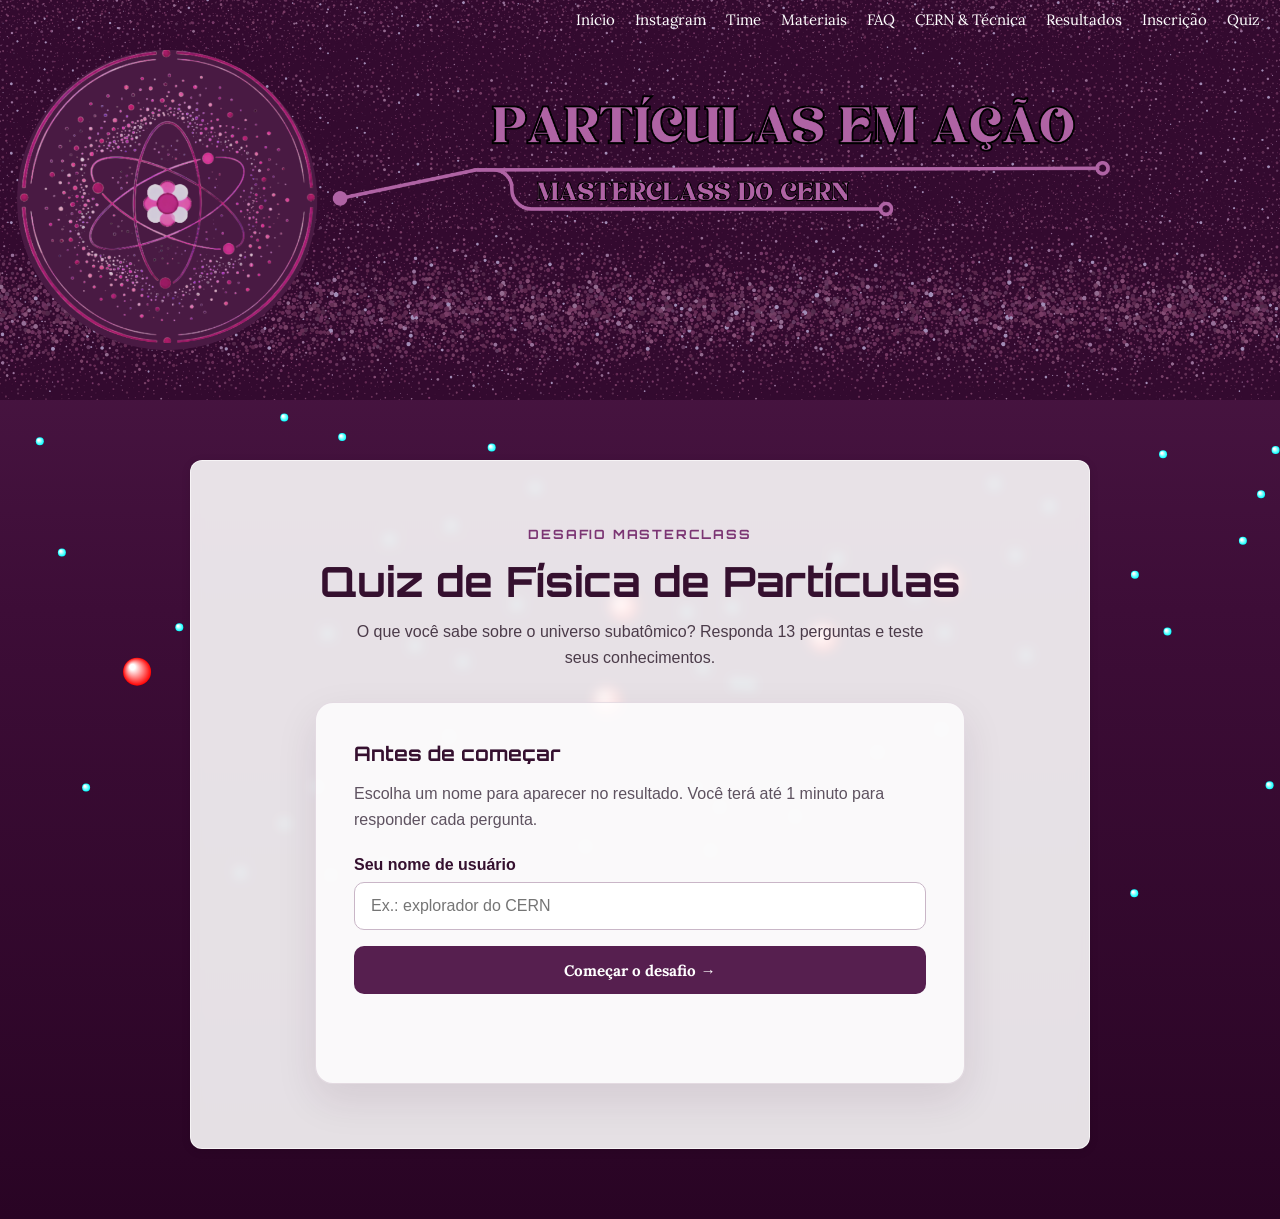
<file: páginas/quiz.html>
<!DOCTYPE html>
<html lang="pt-BR">
<head>
    <meta charset="UTF-8">
    <meta name="viewport" content="width=device-width, initial-scale=1.0">
    <meta name="description" content="Teste seus conhecimentos sobre física de partículas no quiz da Masterclass do CERN.">
    <link href="https://fonts.googleapis.com/css2?family=Lora:ital,wght@0,400..700;1,400..700&family=Orbitron:wght@400..900&display=swap" rel="stylesheet">
    <link rel="preconnect" href="https://fonts.googleapis.com">
    <link rel="preconnect" href="https://fonts.gstatic.com" crossorigin>
    <link rel="icon" type="image/x-icon" href="../imagens/icone.ico">
    <link rel="stylesheet" href="/Global.css">
    <title>Quiz de Física de Partículas | Masterclass</title>
    <style>
        .quiz-shell {
            width: min(900px, 90%);
            padding: clamp(28px, 6vw, 64px);
            margin: 0 auto 70px;
            border: 1px solid rgba(255, 255, 255, 0.65);
            background: rgba(255, 255, 255, 0.88);
        }
        .quiz-heading {
            text-align: center;
            margin-bottom: 32px;
        }
        .quiz-eyebrow {
            color: #7b3473;
            font: 700 0.8rem "Orbitron", sans-serif;
            letter-spacing: 0.14em;
            text-transform: uppercase;
        }
        .quiz-heading h1 {
            margin: 12px 0;
            color: #35102f;
            font: 700 clamp(1.7rem, 5vw, 2.6rem) "Orbitron", sans-serif;
        }
        .quiz-heading p {
            max-width: 600px;
            margin: 0 auto;
            color: #4b3b49;
            line-height: 1.6;
        }
        .quiz-panel {
            max-width: 650px;
            margin: 0 auto;
            padding: clamp(22px, 5vw, 38px);
            border: 1px solid rgba(86, 31, 79, 0.14);
            border-radius: 18px;
            background: rgba(255, 255, 255, 0.8);
            box-shadow: 0 16px 40px rgba(59, 19, 54, 0.1);
        }
        .quiz-panel h2 {
            margin: 0 0 12px;
            color: #35102f;
            font: 700 1.25rem "Orbitron", sans-serif;
        }
        .quiz-copy {
            color: #5e5260;
            line-height: 1.6;
        }
        .quiz-field-label {
            display: block;
            margin: 24px 0 8px;
            color: #35102f;
            font-weight: 700;
        }
        .quiz-name-input {
            width: 100%;
            padding: 14px 16px;
            border: 1px solid #c9b6c7;
            border-radius: 10px;
            color: #35102f;
            font: inherit;
        }
        .quiz-name-input:focus-visible,
        .quiz-button:focus-visible,
        .quiz-option:focus-visible {
            outline: 3px solid #a13a93;
            outline-offset: 3px;
        }
        .quiz-button {
            display: inline-flex;
            justify-content: center;
            align-items: center;
            min-height: 48px;
            padding: 12px 22px;
            border: 0;
            border-radius: 10px;
            background: #561f4f;
            color: white;
            cursor: pointer;
            font: 700 0.95rem "Lora", serif;
            transition: transform 0.2s ease, background-color 0.2s ease;
        }
        .quiz-button:hover {
            transform: translateY(-2px);
            background: #7b3473;
        }
        .quiz-start-button {
            width: 100%;
            margin-top: 16px;
        }
        .quiz-status {
            min-height: 24px;
            margin-top: 12px;
            color: #8b2450;
        }
        .quiz-game[hidden],
        .quiz-start[hidden],
        .quiz-result[hidden] {
            display: none;
        }
        .quiz-meta {
            display: flex;
            justify-content: space-between;
            gap: 16px;
            margin-bottom: 14px;
            color: #5e4260;
            font: 700 0.85rem "Orbitron", sans-serif;
        }
        .quiz-progress-track {
            height: 8px;
            overflow: hidden;
            border-radius: 99px;
            background: #eadde8;
        }
        .quiz-progress-fill {
            width: 0;
            height: 100%;
            border-radius: inherit;
            background: linear-gradient(90deg, #a13a93, #561f4f);
            transition: width 0.3s ease;
        }
        .quiz-timer-row {
            display: flex;
            align-items: center;
            gap: 12px;
            margin: 24px 0;
        }
        .quiz-timer {
            flex: 0 0 auto;
            color: #561f4f;
            font: 700 1.1rem "Orbitron", sans-serif;
            font-variant-numeric: tabular-nums;
        }
        .quiz-timer-track {
            flex: 1;
            height: 7px;
            overflow: hidden;
            border-radius: 99px;
            background: #eadde8;
        }
        .quiz-timer-fill {
            width: 100%;
            height: 100%;
            border-radius: inherit;
            background: #a13a93;
            transition: width 1s linear, background-color 0.3s ease;
        }
        .quiz-timer-fill.is-low {
            background: #bd3f5b;
        }
        .quiz-question {
            margin: 0 0 20px;
            color: #35102f;
            font: 700 clamp(1.1rem, 3vw, 1.4rem) "Lora", serif;
            line-height: 1.5;
        }
        .quiz-options {
            display: grid;
            gap: 10px;
        }
        .quiz-option {
            width: 100%;
            padding: 14px 16px;
            border: 1px solid #ded0dc;
            border-radius: 10px;
            background: #fff;
            color: #3b2d3a;
            cursor: pointer;
            font: inherit;
            line-height: 1.4;
            text-align: left;
            transition: border-color 0.2s ease, background-color 0.2s ease, transform 0.2s ease;
        }
        .quiz-option:hover:not(:disabled) {
            transform: translateX(3px);
            border-color: #a13a93;
            background: #fbf5fa;
        }
        .quiz-option:disabled {
            cursor: default;
        }
        .quiz-option.is-correct {
            border-color: #37845d;
            background: #edf8f1;
        }
        .quiz-option.is-incorrect {
            border-color: #bd3f5b;
            background: #fff1f3;
        }
        .quiz-feedback {
            min-height: 26px;
            margin: 14px 0 6px;
            color: #5e4260;
            font-weight: 700;
        }
        .quiz-next-row {
            display: flex;
            justify-content: flex-end;
            margin-top: 8px;
        }
        .quiz-result {
            text-align: center;
        }
        .quiz-result-score {
            margin: 22px 0;
            color: #7b3473;
            font: 700 clamp(2.3rem, 8vw, 4rem) "Orbitron", sans-serif;
        }
        .quiz-stats {
            display: grid;
            grid-template-columns: repeat(3, 1fr);
            gap: 12px;
            margin: 24px 0;
        }
        .quiz-stat {
            padding: 16px 10px;
            border-radius: 12px;
            background: #f6eef5;
        }
        .quiz-stat strong {
            display: block;
            color: #561f4f;
            font: 700 1.2rem "Orbitron", sans-serif;
        }
        .quiz-stat span {
            display: block;
            margin-top: 7px;
            color: #675868;
            font-size: 0.8rem;
        }
        .quiz-again {
            margin-top: 8px;
        }
        @media (max-width: 540px) {
            .quiz-shell {
                width: 94%;
                padding: 24px 16px;
            }
            .quiz-panel {
                padding: 22px 16px;
            }
            .quiz-meta {
                font-size: 0.7rem;
            }
            .quiz-stats {
                grid-template-columns: 1fr;
            }
            .quiz-stat {
                display: flex;
                justify-content: space-between;
                align-items: center;
                text-align: left;
            }
            .quiz-stat span {
                margin: 0;
            }
        }
        @media (prefers-reduced-motion: reduce) {
            .quiz-shell *,
            .quiz-shell *::before,
            .quiz-shell *::after {
                transition-duration: 0.01ms !important;
            }
        }
    </style>
</head>
<body data-page="quiz">
    <canvas id="canvas-bg"></canvas>
    <header id="header" class="transparent">
        <div class="menu-btn" id="menu-btn" aria-label="Abrir menu">
            <div></div>
            <div></div>
            <div></div>
        </div>
        <nav id="menu">
            <a href="../index.html">Início</a>
            <a href="https://www.instagram.com/masterclassdocern.ifscslo/" target="_blank" rel="noopener noreferrer">Instagram</a>
            <a href="time.html">Time</a>
            <a href="materiais.html">Materiais</a>
            <a href="extras.html#faq">FAQ</a>
            <a href="https://home.cern/" target="_blank" rel="noopener noreferrer">CERN &amp; Técnica</a>
            <a href="resultados.html">Resultados</a>
            <a href="inscrições.html">Inscrição</a>
            <a href="quiz.html" aria-current="page">Quiz</a>
        </nav>
    </header>
    <div id="overlay" class="overlay"></div>
    <section id="banner" aria-hidden="true"></section>

    <main>
        <section class="faixa-branca quiz-shell" aria-labelledby="quiz-title">
            <div class="quiz-heading">
                <span class="quiz-eyebrow">Desafio Masterclass</span>
                <h1 id="quiz-title">Quiz de Física de Partículas</h1>
                <p>O que você sabe sobre o universo subatômico? Responda 13 perguntas e teste seus conhecimentos.</p>
            </div>

            <form class="quiz-panel quiz-start" id="quiz-start-form">
                <h2>Antes de começar</h2>
                <p class="quiz-copy">Escolha um nome para aparecer no resultado. Você terá até 1 minuto para responder cada pergunta.</p>
                <label class="quiz-field-label" for="quiz-username">Seu nome de usuário</label>
                <input class="quiz-name-input" id="quiz-username" name="username" type="text" maxlength="30" autocomplete="nickname" placeholder="Ex.: explorador do CERN" required>
                <button class="quiz-button quiz-start-button" type="submit">Começar o desafio <span aria-hidden="true">&nbsp;→</span></button>
                <p class="quiz-status" id="quiz-start-status" role="alert" aria-live="polite"></p>
            </form>

            <section class="quiz-panel quiz-game" id="quiz-game" aria-labelledby="quiz-question" hidden>
                <div class="quiz-meta">
                    <span id="quiz-player"></span>
                    <span id="quiz-count"></span>
                </div>
                <div class="quiz-progress-track" role="progressbar" id="quiz-progress" aria-label="Progresso do quiz" aria-valuemin="0" aria-valuemax="13" aria-valuenow="0">
                    <div class="quiz-progress-fill" id="quiz-progress-fill"></div>
                </div>
                <div class="quiz-timer-row">
                    <span class="quiz-timer" id="quiz-timer" aria-live="off">01:00</span>
                    <div class="quiz-timer-track" role="progressbar" id="quiz-timer-progress" aria-label="Tempo restante" aria-valuemin="0" aria-valuemax="60" aria-valuenow="60">
                        <div class="quiz-timer-fill" id="quiz-timer-fill"></div>
                    </div>
                </div>
                <h2 class="quiz-question" id="quiz-question" tabindex="-1"></h2>
                <div class="quiz-options" id="quiz-options"></div>
                <p class="quiz-feedback" id="quiz-feedback" role="status" aria-live="polite"></p>
                <div class="quiz-next-row">
                    <button class="quiz-button" id="quiz-next" type="button" hidden>Próxima pergunta&nbsp; →</button>
                </div>
            </section>

            <section class="quiz-panel quiz-result" id="quiz-result" aria-labelledby="quiz-result-title" aria-live="polite" hidden>
                <span class="quiz-eyebrow">Desafio concluído</span>
                <h2 id="quiz-result-title"></h2>
                <p class="quiz-copy">Veja como foi seu desempenho nesta rodada.</p>
                <p class="quiz-result-score"><span id="quiz-score">0</span><small> pts</small></p>
                <div class="quiz-stats">
                    <div class="quiz-stat"><strong id="quiz-correct">0/13</strong><span>Respostas certas</span></div>
                    <div class="quiz-stat"><strong id="quiz-total-time">00:00</strong><span>Tempo total</span></div>
                    <div class="quiz-stat"><strong id="quiz-username-result"></strong><span>Jogador(a)</span></div>
                </div>
                <button class="quiz-button quiz-again" id="quiz-again" type="button">Jogar novamente</button>
            </section>
        </section>
    </main>

    <script type="module" src="../base.js"></script>
</body>
</html>
</file>
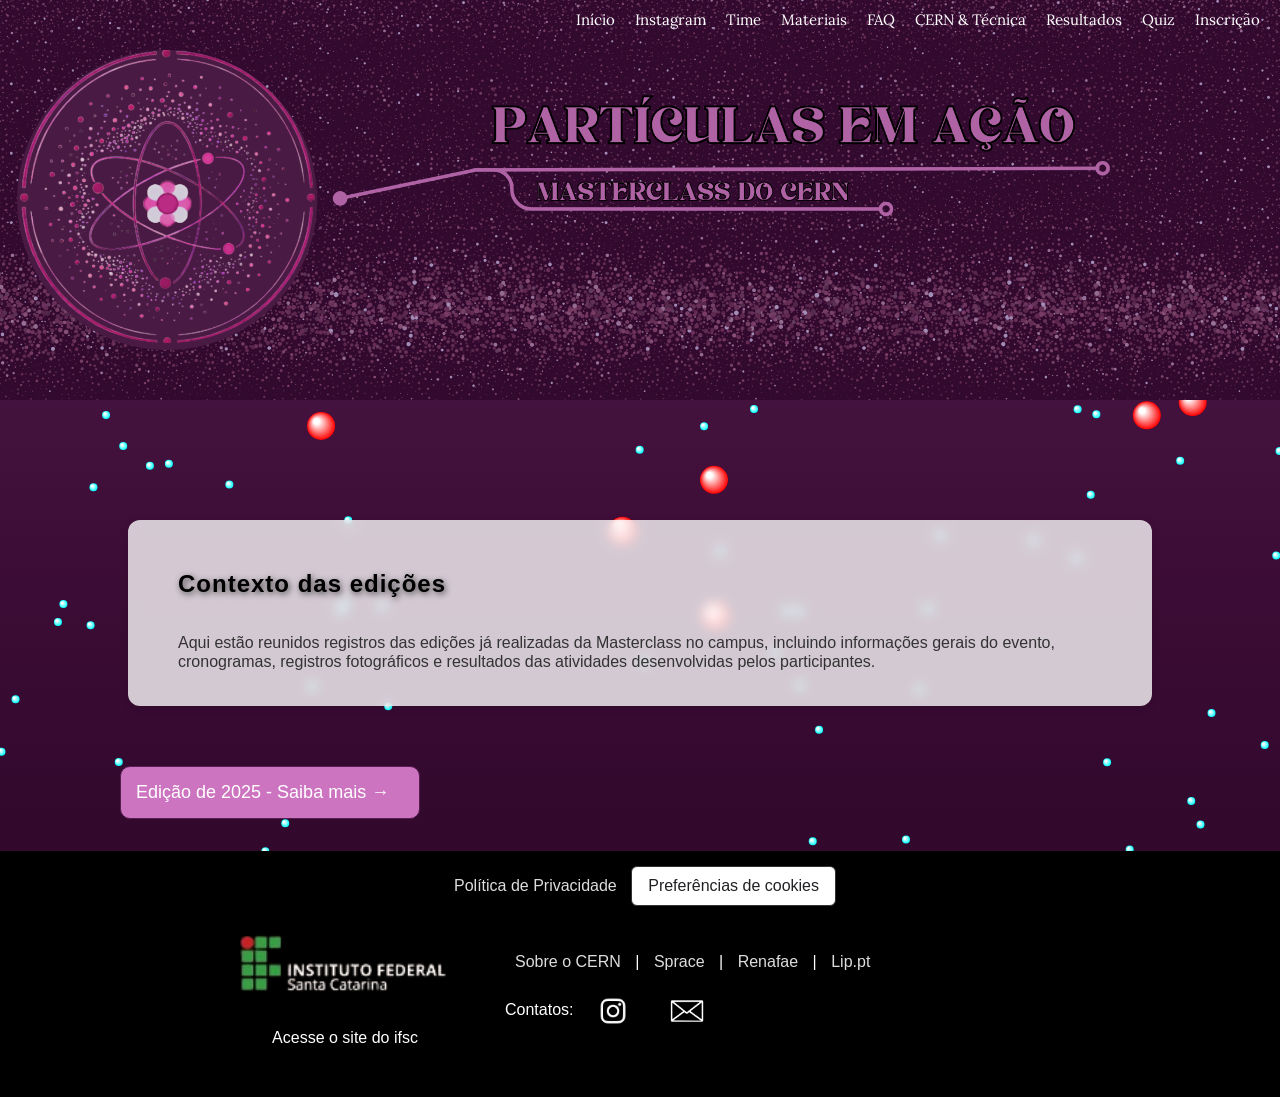
<file: páginas/resultados.html>
<!DOCTYPE html>
<html lang="pt-BR">
 
<head> 
        <!-- Google tag (gtag.js) -->
    <script async src="https://www.googletagmanager.com/gtag/js?id=G-DWQPQXCW78"></script>
    <script>
        gtag('config', 'G-DWQPQXCW78');
    </script>
    <meta charset="UTF-8">
    <meta name="viewport" content="width=device-width, initial-scale=1.0">
    <meta name="description" content="Veja os resultados das edições anteriores da Masterclass do CERN no IFSC São Lourenço do Oeste: cronogramas, galeria e análises da participação local.">
    <link href="https://fonts.googleapis.com/css2?family=Lora:ital,wght@0,400..700;1,400..700&display=swap" rel="stylesheet">
    <link rel="icon" type="image/x-icon" href="../imagens/icone.ico">
    <link rel="stylesheet" href="/Global.css">
    <title>Resultados</title>

    <style> 
        .accordion-btn{
            max-width:300px;
        }
        .modal{
            display:none;
            position:fixed;
            top:0;
            left:0;
            width:100%;
            height:100%;
            background:rgba(0,0,0,0.8);
            justify-content:center;
            align-items:center;
            z-index: 14;
        }
        .modal-conteudo{
            position:relative;
        }
        .modal img{
            max-width:80vw;
            max-height:80vh;
            border-radius:10px;
        }
        .fechar{
            position:absolute;
            top:20px;
            right:40px;
            color:white;
            font-size:40px;
            cursor:pointer;
        }
        #prev, #next{
            position:absolute;
            top:50%;
            transform:translateY(-50%);
            background:white;
            border:none;
            font-size:20px;
            padding:10px;
            cursor:pointer;
        }
        #prev{ left:-50px; }
        #next{ right:-50px; }
        .galeria-item{
            cursor:pointer;
            color:#CD74C1;
            font-weight:bold;
        }
        .galeria-item:hover{
            text-decoration:underline;
        }   
        .preview-box{
            position:absolute;
            display:none;
            background:white;
            padding:6px;
            border-radius:10px;
            box-shadow:0 5px 20px rgba(0,0,0,0.3);
            z-index: 15;
        }
        .preview-box img{
            width:80px;
            margin:3px;
            border-radius:5px;
        }
        .titulos {
            text-shadow: 1.5px 1.5px 6px rgba(0, 0, 0, 0.7);
        }
        
        @media (max-width: 768px) {
            .accordion{
                margin-left: 30px;
            }
            .accordion-content{
                margin-left: -25px;
            }
            .botao-svg {
                margin-left: -20px;
            }
            .espaçamento{
                padding: 0px 30px 20px;
            }
        }
    </style>
</head>
<body data-page="resultados">
    <canvas id="canvas-bg"></canvas>
    <header id="header" class="transparent">
        <div class="menu-btn" id="menu-btn">
            <div></div>
            <div></div>
            <div></div>
        </div>

        <nav id="menu">
            <a href="../index.html">Início</a>
            <a href="https://www.instagram.com/masterclassdocern.ifscslo/" target="_blank">Instagram</a>
            <a href="../páginas/time.html">Time</a>
            <a href="../páginas/materiais.html">Materiais</a>
            <a href="../páginas/extras.html#faq">FAQ</a>
            <a href="https://home.cern/" target="_blank">CERN & Técnica</a>
            <a href="../páginas/resultados.html">Resultados</a>
            <a href="quiz.html">Quiz</a>
            <a href="../páginas/inscrições.html">Inscrição</a>
        </nav>
    </header>
    <div id="overlay" class="overlay"></div>
    <section id="banner"></section>  

    <main>
        <section class="faixa-branca">
            <div class="titulo-nucleo">
                <h1 class="titulos">Contexto das edições</h1>
            </div>
            <p>Aqui estão reunidos registros das edições já realizadas da Masterclass no campus, incluindo informações gerais do evento, cronogramas, registros fotográficos e resultados das atividades desenvolvidas pelos participantes.</p>
        </section>
        <div class="accordion">

            <div class="item">
                <button class="accordion-btn">Edição de 2025 - Saiba mais →</button>
                <div class="accordion-content">
                    
                    <h2 style="padding: 20px 0px 0px;">- Informações sobre a edição da Masterclass de 2025 -</h2>
                        <h3>informações Gerais:</h3>
                            <ul class="espaçamento"> 
                                <li><strong>Data:</strong> 28 a 29 de Outubro de 2025</li>
                                <li><strong>Participantes:</strong> 40 estudantes </li>
                                <li><strong>Palestras realizadas:</strong> 7 + Atividades</li>
                                <li><strong>Carga horária total:</strong> 16 horas  </li>
                                <li><strong>Local:</strong> Instituto Federal - Campus São Lourenço do Oeste</li>
                            </ul>  
                            <br>

                        <h3>Cronograma:</h3>
                            <ul class="espaçamento">
                                <p>O cronograma <strong>completo</strong> da <strong>edição de 2025</strong>, contendo horários das palestras, atividades práticas e intervalos, pode ser consultado na página oficial do evento.</p>
                                <div class="links">
                                    <div class="botao-svg">
                                        <a href="https://indico.global/event/15965/timetable/#20251028" class="link" target="_blank"> Ver Cronograma Completo →</a>
                                    </div>
                                </div>
                            </ul>
                    
                            
                            <h3>Galeria</h3>

                                <div class="espaçamento">
                                    <ul>
                                    <li class="galeria-item" data-galeria="organizacao"><strong>Organização</strong></li>   
                                    </br>                                     
                                    <li class="galeria-item" data-galeria="participantes"><strong>Participantes</strong></li>
                                    </ul>
                                </div>
                            <h3>Certificados</h3>
                                <ul class="espaçamento"><p>Os certificados de participação foram emitidos digitalmente e enviados aos participantes por e-mail após a realização do evento.</p></ul>
                            <h3>Resultados da análise de partículas</h3>
                                <ul class="espaçamento">Durante a atividade prática da masterclass, os participantes analisaram dados reais de detectores de partículas, observando diretamente diferentes tipos de trajetórias e interações registradas nos eventos. Entre os exemplos estudados estavam sinais característicos de múons, elétrons e outras partículas produzidas em colisões de alta energia. A análise desses eventos permitiu identificar padrões nas trilhas deixadas no detector, discutir como as partículas são reconhecidas pelos físicos e compreender, de forma concreta, como os dados experimentais são utilizados para investigar fenômenos da física de partículas.</ul>
                            <!--<h4>Feedback dos Participantes</h4>
                                <ul>Alguma coisa</ul>-->
                </div>
            </div>
        </div>
    </main>

    <div id="cookie-banner" class="cookie-banner" role="dialog"
        aria-label="Preferências de privacidade" hidden>
    <div class="cookie-content">
        <strong>Privacidade e cookies</strong>
        <p>
            Utilizamos o Google Analytics para entender como o site é acessado
            e melhorar nossos conteúdos. O Analytics só será ativado se você
            aceitar. Consulte nossa
        <a href="/privacidade/">Política de Privacidade</a>.
        </p>
        <div class="cookie-actions">
            <button id="accept-cookies" type="button">
                Aceitar
            </button>
            <button id="reject-cookies" type="button">
                Rejeitar
            </button>
        </div>
    </div>
    </div>

    <footer>
        <a href="/privacidade/">Política de Privacidade</a>
        <button id="cookie-settings" type="button">
            Preferências de cookies
        </button>
        <div class="container-footer">
            <div class="coluna-esquerda-footer">
                <a href="https://www.ifsc.edu.br/en/web/campus-sao-lourenco-do-oeste" target="_blank">
                    <img src="../imagens/logo_ifsc.png" alt="logo do instituto federal de santa catarina">
                </a>
                <p>Acesse o site do ifsc</p>
                    
            </div>
            <div class="coluna-direita-footer">
                <p>
                    <a href="https://home.cern/" target="_blank">Sobre o CERN</a>
                    <span>|</span> 
                    <a href="https://sprace.org.br/" target="_blank">Sprace</a>
                    <span>|</span>
                    <a href="https://renafae.cbpf.br/" target="_blank">Renafae</a>
                    <span>|</span>
                    <a href="https://www.lip.pt/" target="_blank">Lip.pt</a>
                </p>
                <div class="texto-footer">
                    <p>Contatos: 
                        <a href="https://www.instagram.com/masterclassdocern.ifscslo/" target="_blank">
                            <img src="../imagens/logo_insta.png" alt="Logo do Instagram" width="50px" height="50px" style="vertical-align: middle; width: 50px;">
                        </a> 
                        <a href="mailto:projetomasterclass.slo@gmail.com" target="_blank">
                            <img src="../imagens/icone_email.png" alt="e-mail" style="vertical-align: middle; width: 50px;">
                        </a>
                    </p>
                </div>
            </div>
        </div>   
    </footer>
    <div id="galeria-modal" class="modal">
    <span class="fechar">&times;</span>
    <div class="modal-conteudo">
    <button id="prev">◀</button>
    <img id="modal-img">
    <button id="next">▶</button>
    </div>
    </div>
        <script type="module" src="../base.js"></script>
</body>
</html>
</file>
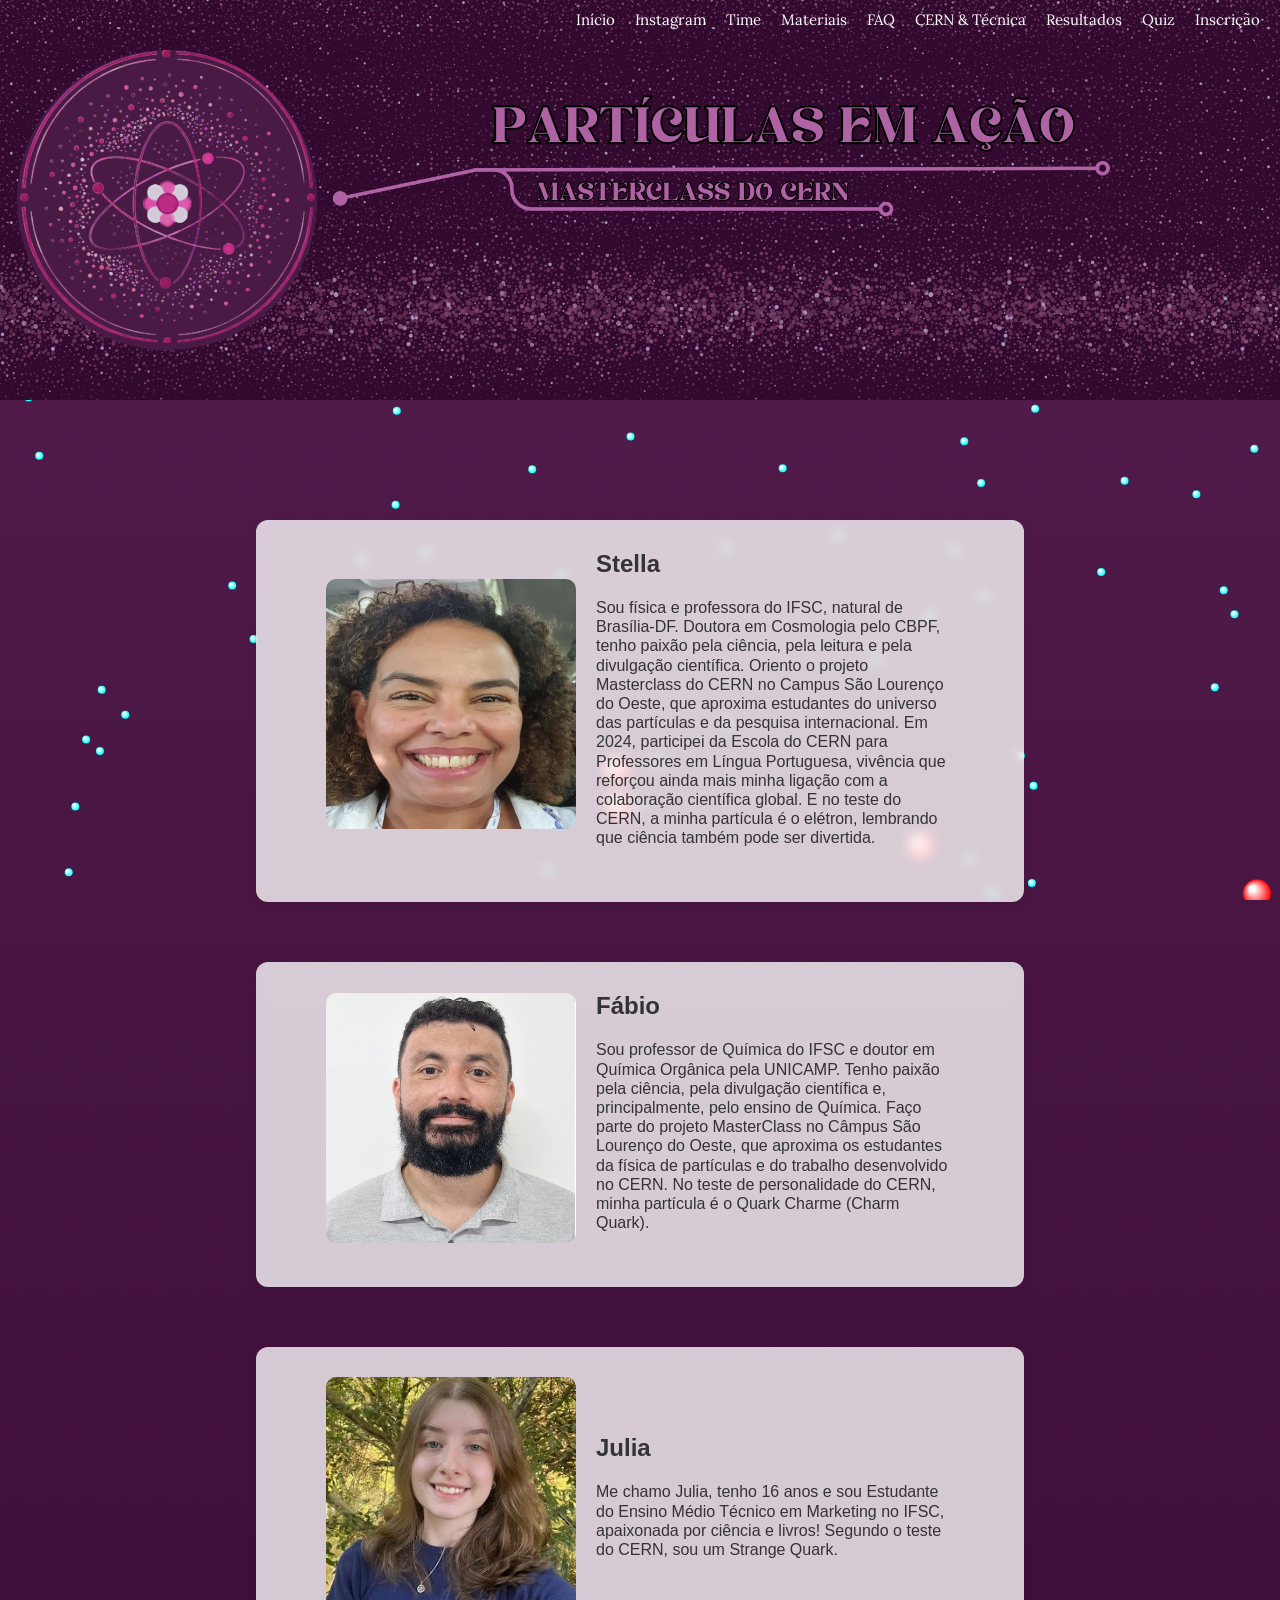
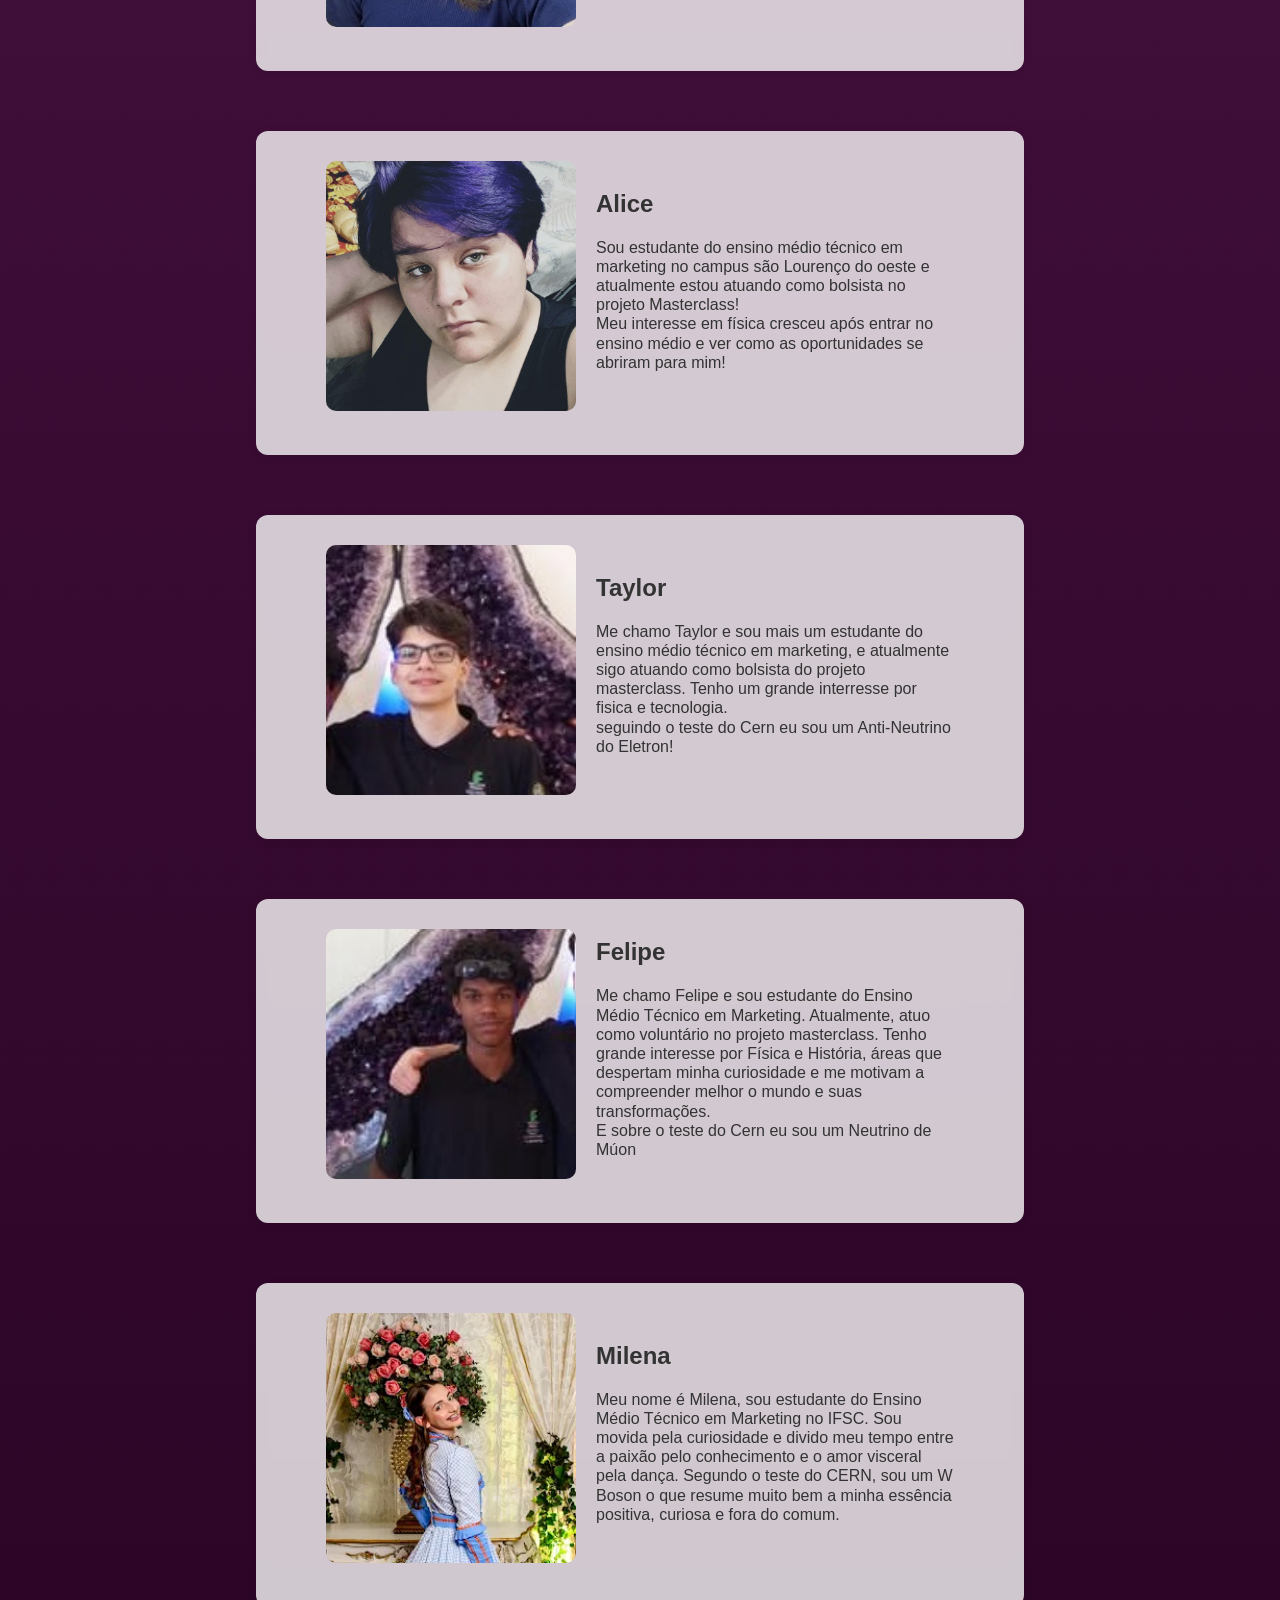
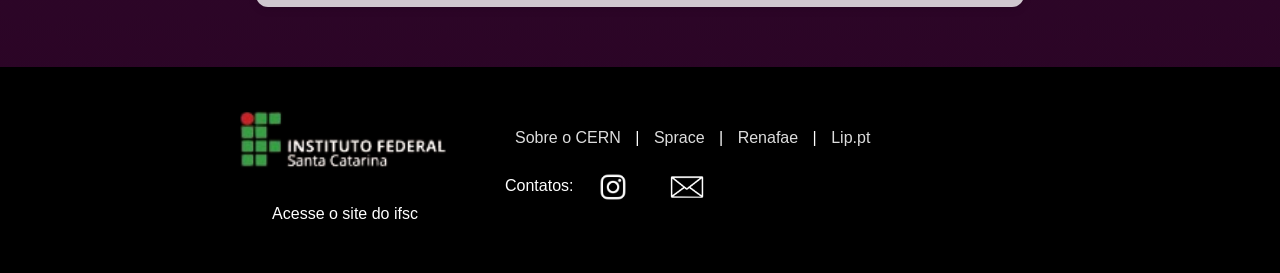
<file: páginas/time.html>
<!DOCTYPE html>
<html lang="pt-BR">
<head>
    <!-- Google tag (gtag.js) -->
    <script async src="https://www.googletagmanager.com/gtag/js?id=G-DWQPQXCW78"></script>
    <script>
        gtag('config', 'G-DWQPQXCW78');
    </script>
    <meta charset="UTF-8">
    <meta name="viewport" content="width=device-width, initial-scale=1.0">
    <meta name="description" content="Conheça o time da Masterclass Internacional de Física do CERN no IFSC São Lourenço do Oeste. Professores e estudantes envolvidos no projeto educacional.">
    <link href="https://fonts.googleapis.com/css2?family=Lora:ital,wght@0,400..700;1,400..700&display=swap" rel="stylesheet">
    <link rel="icon" type="image/x-icon" href="../imagens/icone.ico">
    <link rel="stylesheet" href="/Global.css">
    <title>Time Masterclass</title>

    <style>   
        .faixa-branca{
            padding-top: 10px;
        }
        .resumo-container {
            display: flex; 
            align-items: center;
            gap: 20px; /* Espaço entre as colunas */
            max-width: 900px;
            margin: auto;
            padding: 20px;
        }
        /* Coluna da imagem */
        .coluna-esquerda img {  
            width: 250px; 
            height: 250px;
            border-radius: 10px;
            background-size: contain;
            background-position: center;
        }
        @media (max-width: 768px) {
            .faixa-branca {
                max-width: 85%;
            }
            .resumo-container {
                flex-direction: column; 
                text-align: center;
            }
            .coluna-esquerda img {
                width: 200px; 
                height: 200px;
            }
        }
        @media (min-width:768px) {
            .faixa-branca {
                max-width: 60%;
            }
        }
            
    </style>
</head>
<body data-page="time"> 
    <canvas id="canvas-bg"></canvas>

    <header id="header" class="transparent">
        <div class="menu-btn" id="menu-btn">
            <div></div>
            <div></div>
            <div></div>
        </div>

        <nav id="menu">
            <a href="../index.html">Início</a>
            <a href="https://www.instagram.com/masterclassdocern.ifscslo/" target="_blank">Instagram</a>
            <a href="../páginas/time.html">Time</a>
            <a href="../páginas/materiais.html">Materiais</a>
            <a href="../páginas/extras.html#faq">FAQ</a>
            <a href="https://home.cern/" target="_blank">CERN & Técnica</a>
            <a href="../páginas/resultados.html">Resultados</a>
            <a href="quiz.html">Quiz</a>
            <a href="../páginas/inscrições.html">Inscrição</a>
        </nav>
    </header>

    <div id="overlay" class="overlay"></div>

    <section id="banner"></section>    

    <main>
        <!--pessoa 1 -->
        <section class="faixa-branca">
            <div class="resumo-container">
                <div class="coluna-esquerda">
                    <img src="../imagens/perfil_stella.png" alt="Foto de perfil da Stella">
                </div>

                <div class="coluna-direita">
                <h1>Stella</h1>
                    <p>
                        Sou física e professora do IFSC, natural de Brasília-DF. Doutora em Cosmologia pelo CBPF, tenho paixão pela ciência, pela leitura e pela divulgação científica. Oriento o projeto Masterclass do CERN no Campus São Lourenço do Oeste, que aproxima estudantes do universo das partículas e da pesquisa internacional. Em 2024, participei da Escola do CERN para Professores em Língua Portuguesa, vivência que reforçou ainda mais minha ligação com a colaboração científica global. E no teste do CERN, a minha partícula é o elétron, lembrando que ciência também pode ser divertida.
                    </p>
                </div>
            </div>
        </section>
                <!--pessoa 1 -->
        <section class="faixa-branca">
            <div class="resumo-container">
                <div class="coluna-esquerda">
                    <img src="../imagens/perfil_fabio.png" alt="Foto de perfil do Fábio">
                </div>

                <div class="coluna-direita">
                <h1>Fábio</h1>
                    <p>
                        Sou professor de Química do IFSC e doutor em Química
                        Orgânica pela UNICAMP. Tenho paixão pela ciência, pela divulgação científica e,
                        principalmente, pelo ensino de Química. Faço parte do projeto MasterClass no
                        Câmpus São Lourenço do Oeste, que aproxima os estudantes da física de
                        partículas e do trabalho desenvolvido no CERN. No teste de personalidade do
                        CERN, minha partícula é o Quark Charme (Charm Quark).
                    </p>
                </div>
            </div>
        </section>
        <!--pessoa 2 -->
        <section class="faixa-branca">
            <div class="resumo-container">
                <div class="coluna-esquerda">
                    <img src="../imagens/perfil_julia.png" alt="Foto de perfil da DIVAAAAAAA Julia">
                </div>
                <div class="coluna-direita">
                <h1>Julia</h1>
                    <p>
                        Me chamo Julia, tenho 16 anos e sou Estudante do Ensino Médio Técnico em Marketing no IFSC, apaixonada por ciência e livros! Segundo o teste do CERN, sou um Strange Quark.
                    </p>
                </div>
            </div>
        </section>
        <!-- pessoa 3 -->
        <section class="faixa-branca">
            <div class="resumo-container">
                <div class="coluna-esquerda">
                    <img src="../imagens/perfil_alice.png" alt="Foto de perfil da Alice">
                </div>
                <div class="coluna-direita">
                <h1>Alice</h1>
                    <p>
                        Sou estudante do ensino médio técnico em marketing no campus são Lourenço do oeste e atualmente estou atuando como bolsista no projeto Masterclass! <br> Meu interesse em física cresceu após entrar no ensino médio e ver como as oportunidades se abriram para mim!
                    </p>
                </div>
            </div>
        </section>
        <!-- pessoa 4 -->
        <section class="faixa-branca">
            <div class="resumo-container">
                <div class="coluna-esquerda">
                    <img src="../imagens/perfil_taylor.png" alt="Foto de perfil do Taylor">
                </div>
                <div class="coluna-direita">
                <h1>Taylor</h1>
                    <p>
                        Me chamo Taylor e sou mais um estudante do ensino médio técnico em marketing, e atualmente sigo atuando como bolsista do projeto masterclass. Tenho um grande interresse por fisica e tecnologia. <br> seguindo o teste do Cern eu sou um Anti-Neutrino do Eletron!
                    </p>
                </div>
            </div>
        </section>
        <!-- pessoa 5 -->
        <section class="faixa-branca">
            <div class="resumo-container">
                <div class="coluna-esquerda">
                    <img src="../imagens/perfil_felipe.jpg" alt="Foto de perfil do Felipe">
                </div>
                <div class="coluna-direita">
                <h1>Felipe</h1>
                    <p>
                        Me chamo Felipe e sou estudante do Ensino Médio Técnico em Marketing. Atualmente, atuo como voluntário no projeto masterclass. Tenho grande interesse por Física e História, áreas que despertam minha curiosidade e me motivam a compreender melhor o mundo e suas transformações.<br> E sobre o teste do Cern eu sou um Neutrino de Múon
                    </p>
                </div>
            </div>
        </section>
        <!-- pessoa 6 -->
        <section class="faixa-branca">
            <div class="resumo-container">
                <div class="coluna-esquerda">
                    <img src="../imagens/perfil_milena.png" alt="Foto de perfil da Milena">
                </div>
                <div class="coluna-direita">
                <h1>Milena</h1>
                    <p>
                        Meu nome é Milena, sou estudante do Ensino Médio Técnico em Marketing no IFSC. Sou movida pela curiosidade e divido meu tempo entre a paixão pelo conhecimento e o amor visceral pela dança. Segundo o teste do CERN, sou um W Boson o que resume muito bem a minha essência positiva, curiosa e fora do comum.
                    </p>
                </div>
            </div>
        </section>
    </main>

    <footer>
        <div class="container-footer">
            <div class="coluna-esquerda-footer">
                <a href="https://www.ifsc.edu.br/en/web/campus-sao-lourenco-do-oeste" target="_blank">
                    <img src="../imagens/logo_ifsc.png" alt="logo do instituto federal de santa catarina">
                </a>
                <p>Acesse o site do ifsc</p>
                    
            </div>
            <div class="coluna-direita-footer">
                <p>
                    <a href="https://home.cern/" target="_blank">Sobre o CERN</a>
                    <span>|</span> 
                    <a href="https://sprace.org.br/" target="_blank">Sprace</a>
                    <span>|</span>
                    <a href="https://renafae.cbpf.br/" target="_blank">Renafae</a>
                    <span>|</span>
                    <a href="https://www.lip.pt/" target="_blank">Lip.pt</a>
                </p>
                <div class="texto-footer">
                    <p>Contatos: 
                        <a href="https://www.instagram.com/masterclassdocern.ifscslo/" target="_blank">
                            <img src="../imagens/logo_insta.png" alt="Logo do Instagram" width="50px" height="50px" style="vertical-align: middle; width: 50px;">
                        </a> 
                        <a href="mailto:projetomasterclass.slo@gmail.com" target="_blank">
                            <img src="../imagens/icone_email.png" alt="e-mail" style="vertical-align: middle; width: 50px;">
                        </a>
                    </p>
                </div>
            </div>
        </div>   
    </footer>

    <script type="module" src="../base.js"></script>
</body>
</html>
</file>
<file: Global.css>
/* ===============================
     Reset, configura navegadores (n mexer)
=================================*/
* {
    margin: 0;
    padding: 0;
    box-sizing: border-box;
}
 
/* ===============================
     Basico html e body
=================================*/
    html {
        scroll-behavior: smooth;
        overflow-x: hidden;     
        scrollbar-width: none;
    } 
    body {
        background: linear-gradient(180deg, #561F4F, #3d0d37, #290424);
        background-size: contain; 
        background-position: center;
        margin: 0;
        font-family: Arial, sans-serif;
        color: #333;
        display: flex;
        flex-direction: column;
        padding: 0px;
        -ms-overflow-style: none;
        scrollbar-width: none;
        max-width: 100vw;
        overflow-x: hidden;
        overflow-y: auto;
        position: relative;
        z-index: 1;
    }
    body::-webkit-scrollbar {
        width: 0;
        background: transparent;
    }
/* ===============================
     cabeçalho
=================================*/ 
/* estrutura principal */
    header { 
        position: fixed; 
        top: 0;
        left: 0;
        width: 100%;
        padding: 10px 20px;
        display: flex;
        justify-content: flex-end;
        align-items: center;
        gap: 20px;
        border-bottom: 1px solid #ddd;
        z-index: 10;
        transition: background-color 0.2s ease;
        border: none;
    }
    header a {
        text-decoration: none;
        color: white; 
        font-size: 15px;
        transition: color 0.3s;
        font-family: "Lora", serif;
    }
    header a:hover {
        color: #CD74C1;
    }
/* define a transparência */
    header.transparent {
        background-color: transparent;
        color: white;
    }
    header.solid {
        background-color: black;
        color: #fff; 
    }
/* ===============================
     Menu mobile
=================================*/
 /* o botão hambúrguer */
   .menu-btn {
        display: none;
        flex-direction: column;
        gap: 5px;
        cursor: pointer;
        transition: transform 0.3s ease;
    }
    .menu-btn div {
        width: 25px;
        height: 3px;
        background-color: white;
        transition: all 0.3s ease;
    }

/* Animação para virar X */
    .menu-btn.active div:nth-child(1) {
        transform: rotate(45deg) translate(5px, 5px);
    }
    .menu-btn.active div:nth-child(2) {
        opacity: 0;
    }
    .menu-btn.active div:nth-child(3) {
        transform: rotate(-45deg) translate(6px, -6px);
    }

/* ===============================
     Nav / Overlay
=================================*/
/* quadrado preto menu mobile */
    nav {
        display: flex;
        gap: 20px;
    }
    .overlay {
        display: none;
        position: fixed;
        top: 0;
        left: 0;
        height: 100%;
        width: 100%;
        background: rgba(0,0,0,0.7);
        z-index: 9;
    }
    .overlay.show { display: block; }

/* ===============================
     Main e seções
=================================*/
    main {
        flex: 1;
        gap: 20px;
    }
    /* faixa branca  padrão */
    .faixa-branca {
        background-color: rgba(255, 255, 255, 0.78);
        backdrop-filter: blur(6px);
        max-width: 80%;
        box-shadow: 0 2px 10px rgba(0,0,0,0.1);
        border-radius: 12px;
        padding: 50px 50px 20px;
        margin: 60px auto;
    }
 
/* ===============================
     Tipografia
=================================*/ 
    .titulos, .titulos-espaçado {
        color: black;
        text-shadow: 1.5px 1.5px 6px #A13A93;
        font-family: "Orbitron", sans-serif;
        letter-spacing: 1px;
    }
    .titulo-nucleo {
        display: flex;
        align-items: center;
        gap: 8px;

    }
    body[data-page="materiais"] .titulo-nucleo {
        height: 50px;
        gap: 15px;
    }
    .titulo-nucleo img {
        width: 35px;
        height: 35px;
        transform: translateY(-10px);
    }
    .texto {
        flex: 1 1 60%;
    }
    .texto-left {
        text-align: left;
    }
    p {
        margin: 15px 0;
        line-height: 1.2;
    }
    h1, h2, h3 {
        margin-bottom: 20px;
    }
    .texto-colunas {
        position: absolute;
        bottom: 18px;
        left: 18px;
        right: 18px;
        color: white;
        font-weight: 600;
        font-size: 17px;
        font-family: "Space Grotesk", sans-serif;
        z-index: 2;
        line-height: 1.3;
    }
    .espaçamento{
        padding: 0px 40px 20px;
    }
/* ===============================
     Banners
=================================*/
    #banner {
        
        height: 400px;
        display: flex;
        justify-content: center;
        align-items: center;
        color: white;
        text-align: center;
        background-color: #3c0c37;
        background-repeat: no-repeat;
        background-position: center;
        background-size: 1400px auto;
        position: relative;
        background-image: url('/imagens/banner3.png');
        margin-bottom: 60px;
    }

    #banner::after {
        content: "";
        position: absolute;
        inset: 0;
        background: rgba(0,0,0,0.15);
    }
    .banner-2 {
        background-size: contain;
        background-position: center;
        background-repeat: inherit;
        display: flex;         
        justify-content: center;
        align-items: center;
        text-align: center;
        border-radius: 10px;

    }
    .banner-2 img {
        background-color: #CD74C1;
        background-size: contain;
        background-position: center;
        background-repeat: inherit;
        height: 200px;
        display: flex;         
        justify-content: center;
        align-items: center;
        color: white;
        text-align: center;
        border-radius: 25px;
    }
/* =============================
     Acordeão
=================================*/
    .accordion{ 
        max-width: 900px;
        margin-left: 120px;
    }
    .accordion-btn{
        border: 1px solid #561F4F;
        padding:15px 15px;
        border-radius:10px;
        background:#CD74C1;
        color:white;
        font-size:18px;
        font-weight:500;
        text-align:left;
        cursor:pointer;
        transition:0.25s;
        margin-bottom:20px; 
        width: 100%;
    }
    .accordion-btn:hover{
        background:#A13A93;
        transform:scale(1.01);
    }
    .accordion-content{
        max-height: 0;
        padding: 20px;
        overflow: hidden;
        transition: max-height 0.4s ease;
        border-radius: 20px;
        padding: 0px 20px 0px;
        margin-left: 60px; /* deslocamento para direita */
        background: rgba(255, 255, 255, 0.78);
        backdrop-filter: blur(6px);
        box-shadow: 0 2px 10px rgba(0,0,0,0.1);
        margin-bottom: 12px;
    }
    .accordion-content p{
        margin: 15px 0;
    }
/* ===============================
     Botões 
=================================*/
    .botao{
        text-align: center;
        display: inline-block;
        background-color: #CD74C1;
        color: white;
        padding: 10px 15px;
        border-radius: 5px;
        text-decoration: none;
        transition: 0.3s;
    }
    .botao:hover, .link:hover {
        background-color: #A13A93;
        transform: scale(1.03);
    }
    .botoes {
        flex: 1 1 35%;
        display: flex;
        flex-direction: column;
        gap: 10px;
        justify-content: center;
        }
    .link {
        display: inline-block;
        background-color: #CD74C1;
        color: white;
        padding: 10px 15px;
        border-radius: 5px;
        text-decoration: none;
        transition: 0.3s;
        text-align: left;
        border: 1px solid #561F4F;
    }
    .links {
        display: flex;
        flex-direction: column;
        gap: 8px;
        align-items: flex-start;
        width: fit-content;
        max-width: 100%;
    }
    body[data-page="materiais"] .link {
            display: block;
            width: 480px;
            max-width: 100%;
    }
    .botao-svg {
        display: flex;
        align-items: center;
        gap: 10px; /* espaço entre imagem e botão */
        margin-top: 15px;
        width: 100%;
    }
    body[data-page="resultados"] .botao-svg {
        transform: translateY(-15px) translateX(30px);
    }
    .seta {
        position: absolute;
        top: 50%;
        transform: translateY(-50%);
        width: 42px;
        height: 42px;
        display: flex;
        align-items: center;
        justify-content: center;
        background: rgba(255,255,255,0.1);
        backdrop-filter: blur(6px);
        border-radius: 50%;
        color: black;
        font-size: 20px;
        cursor: pointer;
        z-index: 5;
        border: 1px solid rgba(0,0,0,0);        
        transition: all 0.25s ease;
    }
    .seta:hover {
        background: #CD74C1;
        transform: translateY(-50%) scale(1.1);
        border: 2px solid #A13A93;
    }
    .seta.esquerda {
        left: 30px;
    }
    .seta.direita {
        right: 20px;
    }
    
/* ===============================
     Customizações específicas
=================================*/
    
    .conteudo-colunas {
        display: flex;
        justify-content: space-between; 
        align-items: stretch;
        gap: 20px;
        flex-wrap: wrap;
    }

/* ===============================
     cookies e politica de privacidade
=================================*/
    .cookie-banner {
        position: fixed;
        inset: auto 0 0;
        z-index: 9999;
        padding: 20px;
        background: #fff;
        color: #202124;
        border-top: 1px solid #ddd;
        box-shadow: 0 -4px 18px rgb(0 0 0 / 10%);
        font-family: inherit;
    }
    .cookie-banner[hidden] {
        display: none;
    }
    .cookie-content {
        max-width: 1000px;
        margin: 0 auto;
    }
    .cookie-content p {
        line-height: 1.6;
        margin: 10px 0 16px;
    }
    .cookie-content a {
        text-decoration: underline;
    }
    .cookie-actions {
        display: flex;
        flex-wrap: wrap;
        gap: 10px;
    }
    .cookie-actions button,
    #cookie-settings {
        padding: 10px 16px;
        border: 1px solid #333;
        border-radius: 6px;
        background: #fff;
        color: #202124;
        cursor: pointer;
        font: inherit;
    }
    .cookie-actions button:first-child {
        background: #202124;
        color: #fff;
    }

    .cookie-actions button:hover,
    #cookie-settings:hover {
        opacity: 0.85;
    }

    .cookie-actions button:focus-visible,
    #cookie-settings:focus-visible,
    .cookie-content a:focus-visible {
        outline: 3px solid #3979d6;
        outline-offset: 3px;
    }

    @media (max-width: 480px) {
    .cookie-actions {
        flex-direction: column;
    }

    .cookie-actions button {
        width: 100%;
    }
    }

/* ===============================
     rodapé 
=================================*/
    footer {
        background-color: black;
        color: white;
        padding: 15px 20px;
        text-align: center;
        bottom: 0;
        left: 0;
        width: 100%;
        z-index: 8;
    }
    footer a {
        color: #ddd;
        margin: 0 10px;
        text-decoration: none;
    }
    footer a:hover {
        color: #fff;
    }
    .container-footer {
        display: flex; 
        align-items: center;
        gap: 25px;          /* Espaco entre as colunas */
        max-width: 900px;
        margin: auto;
        padding: 20px;
    }
    .coluna-esquerda-footer img {  
        width: 250px; 
        border-radius: 10px;
    }
    .coluna-direita {
        flex: 1;
    }
    .texto-footer {
        text-align: left;
        
    }

/* ===============================
    Canvas / BG
=================================*/
    #canvas-bg {
        position: fixed;
        top: 0;
        left: 0;
        width: 100%;
        height: 100%;
        z-index: -1; 
        pointer-events: none; 
    }

/* ===============================
    Responsividade
=================================*/ 
    @media (max-width: 768px){
        #banner {
            height: 200px;
            background-size: cover;
            padding: 0px 230px 0px;
        }
        .banner-2 {
            height: 100px;
            padding: 80px 0px 30px;
        }
        .banner-2 img {
            height: 118px;
            width: 104%;
        }
        .faixa-branca{
            transform: none;
            width: auto;
            max-width: 95%;
            margin: 40px auto;            
            padding: 20px 35px 30px;
        }
        .container-footer {
            flex-direction: column;
            text-align: center;            
        }
        .coluna-esquerda-footer img {
            width: 100%;
        }
        .texto-footer {
            text-align: center
        }
        .overlay.show{
            display: block;
            width: calc(100%);
            height: 150%;
        }
        nav {
            position: fixed;
            right: 0;
            transform: translateX(100%);
            top: 0;
            height: 150%;
            width: 200px;
            background-color: #111;
            flex-direction: column;
            padding: 20px;
            gap: 15px;
            transition: right 0.3s ease;
            z-index: 10;
        }
        nav.open { transform: translateX(0); }
        .menu-btn { display: flex; }
        header { justify-content: space-between; }
    }
</file>
